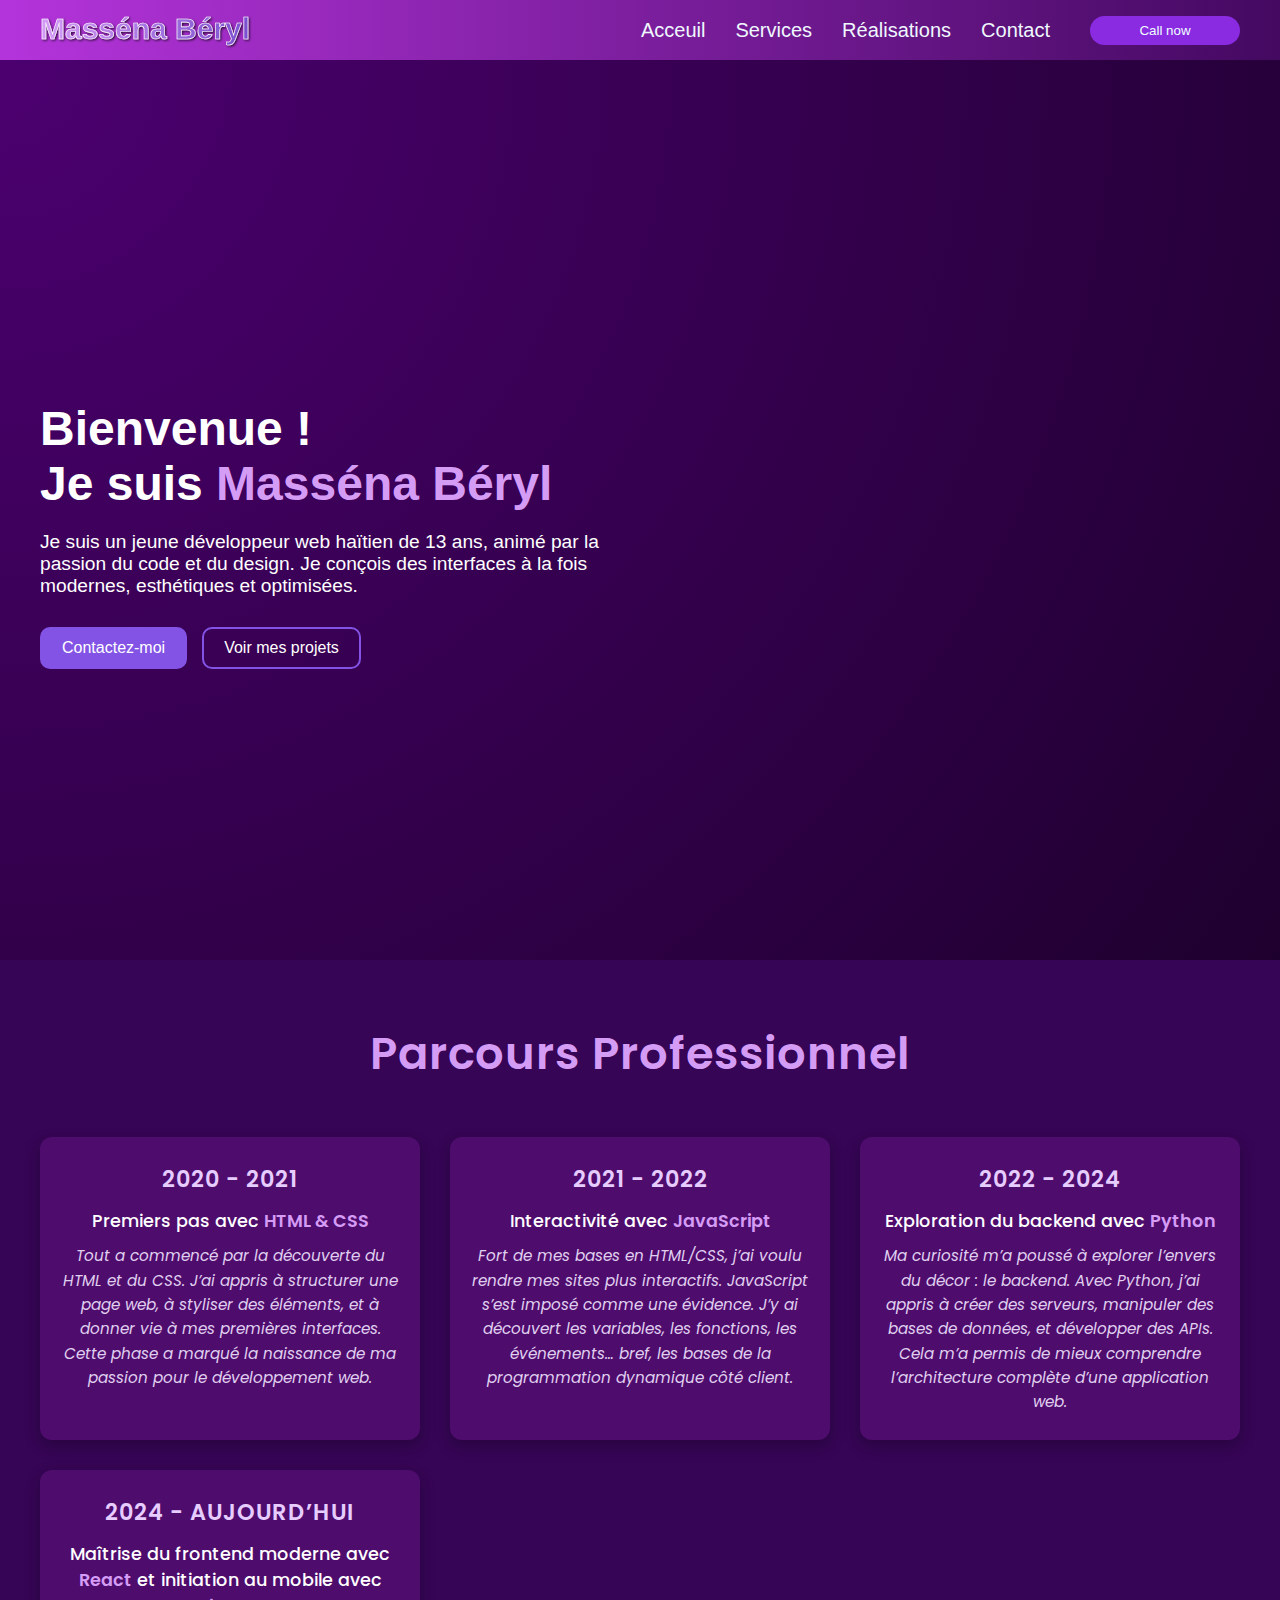
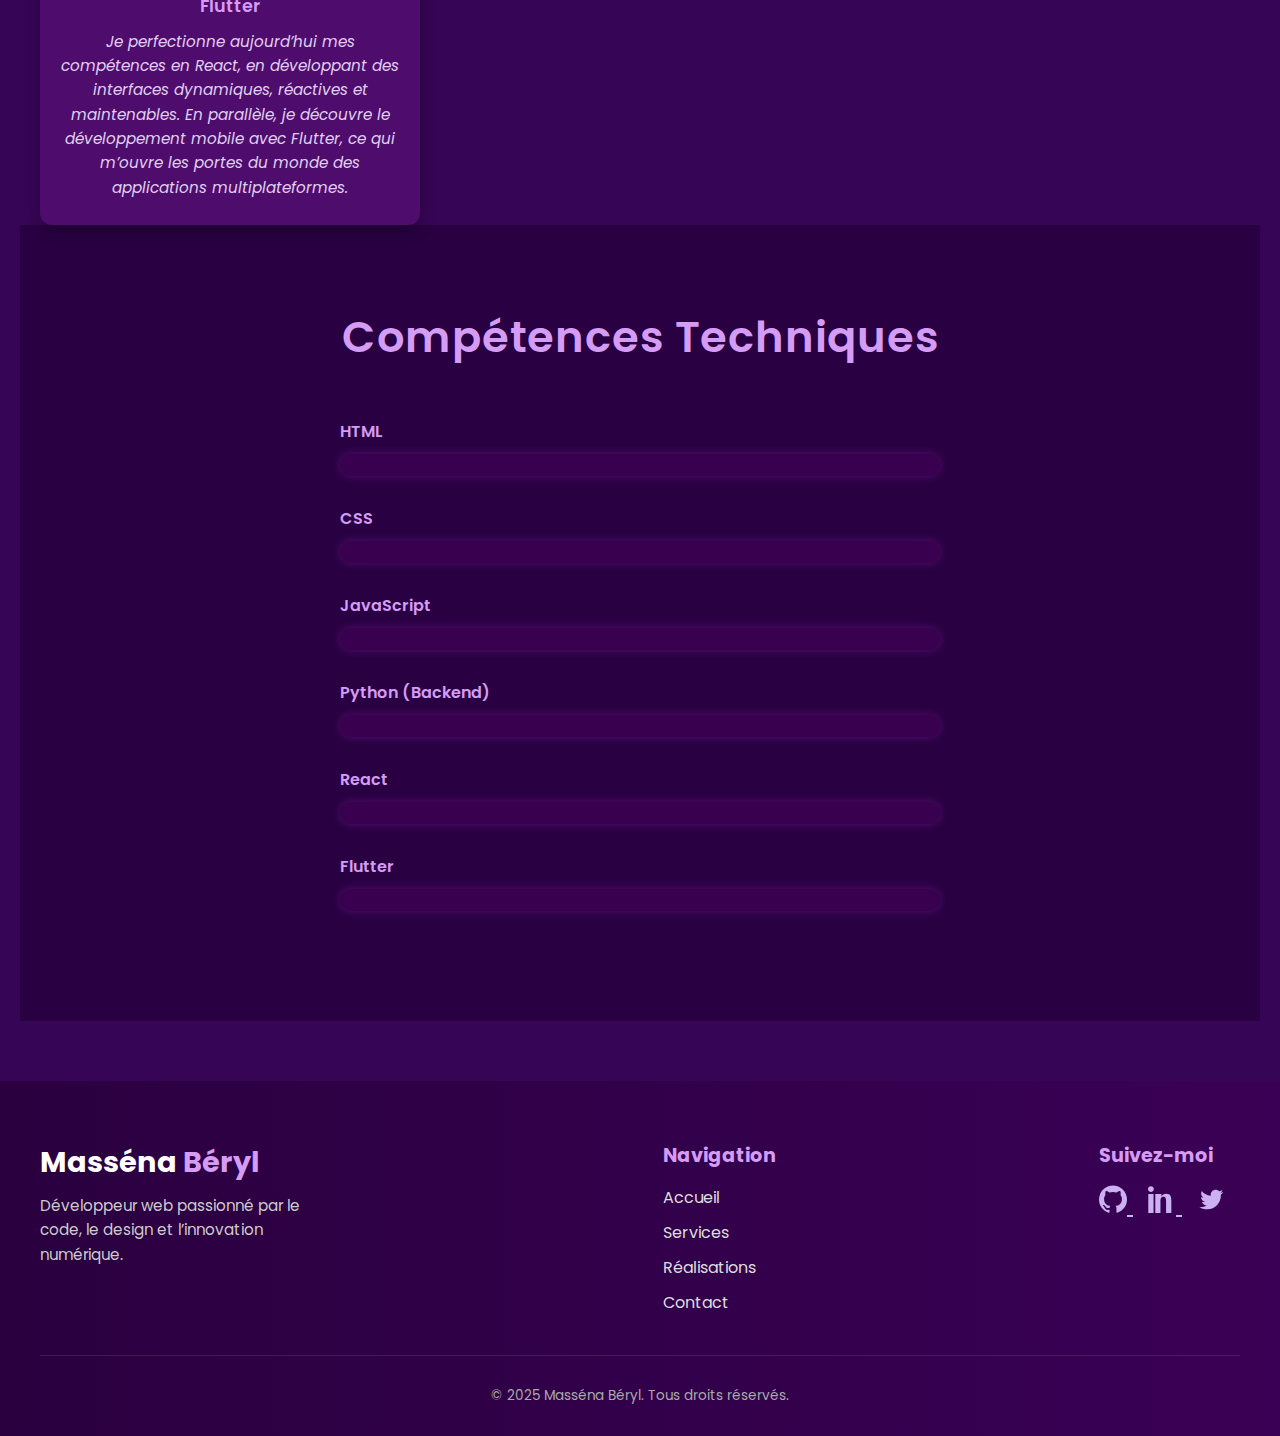
<file: index.html>
<!DOCTYPE html>
<html lang="fr">
<head>
  <meta charset="UTF-8" />
  <meta name="viewport" content="width=device-width, initial-scale=1.0" />
  <title>Masséna Béryl | Portfolio</title>
  <link rel="icon" type="image/png" href="/MB_logo.PNG" />
  <link href="https://fonts.googleapis.com/css2?family=Poppins:wght@400;500;600&display=swap" rel="stylesheet">
  <link rel="stylesheet" href="style-index.css" />
  <!-- Lien CDN Font Awesome -->
  <link rel="stylesheet" href="https://cdnjs.cloudflare.com/ajax/libs/font-awesome/6.5.0/css/all.min.css"> <!-- Google tag (gtag.js) -->
<script async src="https://www.googletagmanager.com/gtag/js?id=G-RKRN4EEM9M"></script>
<script>
  window.dataLayer = window.dataLayer || [];
  function gtag(){dataLayer.push(arguments);}
  gtag('js', new Date());

  gtag('config', 'G-RKRN4EEM9M');
</script>
    <!-- Open Graph tags -->
  <meta property="og:title" content="Beryl's Portfolio" />
  <meta property="og:description" content="Découvrez mes projets de développement web et design." />
  <meta property="og:image" content="https://berylcrafts.vercel.app/hero-img.jpg" />
  <meta property="og:url" content="https://berylcrafts.vercel.app/" />
  <meta property="og:type" content="website" />
  <link rel="icon" href="favicon.ico" type="image/x-icon" />
</head>
<body>

 <header id="header">
    <svg class="logo-svg" viewBox="0 0 400 60" preserveAspectRatio="xMinYMid meet" xmlns="http://www.w3.org/2000/svg">
      <defs>
        <linearGradient id="violetGradient" x1="0%" y1="0%" x2="100%" y2="0%">
          <stop offset="0%" stop-color="#d59cf6"/>
          <stop offset="100%" stop-color="#7a4fcf"/>
        </linearGradient>
        <filter id="shadow" x="-20%" y="-20%" width="140%" height="140%">
          <feDropShadow dx="2" dy="2" stdDeviation="2" flood-color="black" flood-opacity="0.7"/>
        </filter>
      </defs>
      <text x="0" y="45"
            font-family="Arial, sans-serif"
            font-size="48"
            font-weight="bold"
            fill="url(#violetGradient)"
            stroke="white"
            stroke-width="1"
            filter="url(#shadow)">
        Masséna Béryl
      </text>
    </svg>
    <img src="hamburger.png"
    alt="hamburger menu"
    id="hamburger"
    class="hamburger"
    onclick="handleNavbarHamburger()">
    <img src="cross-img.png"
   alt="hamburger menu"
   id="cross-img"
   class="cross-img"
   onclick="handleNavbarCrossImg()">


    <nav class="navbar" id="navbar">
      <ul>
        <li><a onclick="selectActive()" href="index.html">Acceuil</a></li>
        <li><a href="services.html">Services</a></li>
        <li><a href="realisations.html">Réalisations</a></li>
        <li><a href="contact.html">Contact</a></li>
      </ul>
      <div class="buttons">
      <button onclick="handleContact()">Call now</button>
      </div>
    </nav>
  </header>

  <main>
   <section class="hero">

  <div class="hero-container">
    <div class="hero-text">
      <h1>Bienvenue !<br>Je suis <span>Masséna Béryl</span></h1>
     <p> Je suis un jeune développeur web haïtien de 13 ans, animé par la passion du code et du design. Je conçois des interfaces à la fois modernes, esthétiques et optimisées.</p>
      <div class="hero-buttons">
        <button onclick="handleContact()">Contactez-moi</button>
        <a href="realisations.html" class="hero-btn">Voir mes projets</a>
      </div>
    </div>
    <div class="hero-image">
      <img src="hero-img.jpg" alt="Massena Beryl" />
    </div>
  </div>
</section>
  <section class="pro-road">
  <h2>Parcours Professionnel</h2>
  <div class="roads">

    <div class="road">
      <h3>2020 - 2021</h3>
      <div class="road-container">
        <h4>Premiers pas avec <span>HTML & CSS</span></h4>
        <p>Tout a commencé par la découverte du HTML et du CSS. J’ai appris à structurer une page web, à styliser des éléments, et à donner vie à mes premières interfaces. Cette phase a marqué la naissance de ma passion pour le développement web.</p>
      </div>
    </div>

    <div class="road">
      <h3>2021 - 2022</h3>
      <div class="road-container">
        <h4>Interactivité avec <span>JavaScript</span></h4>
        <p>Fort de mes bases en HTML/CSS, j’ai voulu rendre mes sites plus interactifs. JavaScript s’est imposé comme une évidence. J’y ai découvert les variables, les fonctions, les événements… bref, les bases de la programmation dynamique côté client.</p>
      </div>
    </div>

    <div class="road">
      <h3>2022 - 2024</h3>
      <div class="road-container">
        <h4>Exploration du backend avec <span>Python</span></h4>
        <p>Ma curiosité m’a poussé à explorer l’envers du décor : le backend. Avec Python, j’ai appris à créer des serveurs, manipuler des bases de données, et développer des APIs. Cela m’a permis de mieux comprendre l’architecture complète d’une application web.</p>
      </div>
    </div>

    <div class="road">
      <h3>2024 - Aujourd’hui</h3>
      <div class="road-container">
        <h4>Maîtrise du frontend moderne avec <span>React</span> et initiation au mobile avec <span>Flutter</span></h4>
        <p>Je perfectionne aujourd’hui mes compétences en React, en développant des interfaces dynamiques, réactives et maintenables. En parallèle, je découvre le développement mobile avec Flutter, ce qui m’ouvre les portes du monde des applications multiplateformes.</p>
      </div>
    </div>

  </div>
    <div class="skills">
  <h2>Compétences Techniques</h2>

  <div class="skill">
    <label>HTML</label>
    <div class="progress-bar">
      <div class="progress"  data-percent="95%"></div>
    </div>
  </div>

  <div class="skill">
    <label>CSS</label>
    <div class="progress-bar">
      <div class="progress" data-percent="90%"></div>
    </div>
  </div>

  <div class="skill">
    <label>JavaScript</label>
    <div class="progress-bar">
      <div class="progress"  data-percent="65%"></div>
    </div>
  </div>

  <div class="skill">
    <label>Python (Backend)</label>
    <div class="progress-bar">
      <div class="progress"  data-percent="50%"></div>
    </div>

  <div class="skill">
    <label>React</label>
    <div class="progress-bar">
      <div class="progress"  data-percent="65%"></div>
    </div>
  </div>

   <div class="skill">
    <label>Flutter</label>
    <div class="progress-bar">
      <div class="progress"  data-percent="15%"></div>
    </div>
  </div>

  </div>
</div>
</section>

<footer class="site-footer">
  <div class="footer-container">
    <div class="footer-logo">
      <h3>Masséna <span>Béryl</span></h3>
      <p>Développeur web passionné par le code, le design et l’innovation numérique.</p>
    </div>

    <div class="footer-links">
      <h4>Navigation</h4>
      <ul>
        <li><a href="index.html">Accueil</a></li>
        <li><a href="services.html">Services</a></li>
        <li><a href="realisations.html">Réalisations</a></li>
        <li><a href="contact.html">Contact</a></li>
      </ul>
    </div>

   <div class="footer-social">
  <h4>Suivez-moi</h4>
  <div class="social-icons">
    <a href="https://github.com/Beryl-oss" target="_blank" aria-label="GitHub">
      <svg viewBox="0 0 24 24" fill="currentColor" width="28" height="28" xmlns="http://www.w3.org/2000/svg">
        <path d="M12 0.5C5.375 0.5 0 5.875 0 12.5C0 17.812 3.438 22.25 8.207 23.792C8.805 23.902 9.02 23.547 9.02 23.234C9.02 22.953 9.008 22.183 9.004 21.207C5.672 21.891 4.968 19.672 4.968 19.672C4.43 18.297 3.672 17.945 3.672 17.945C2.602 17.227 3.754 17.242 3.754 17.242C4.938 17.332 5.57 18.469 5.57 18.469C6.633 20.281 8.414 19.766 9.094 19.453C9.207 18.707 9.5 18.195 9.828 17.891C7.164 17.586 4.359 16.508 4.359 11.781C4.359 10.453 4.828 9.383 5.617 8.555C5.492 8.25 5.078 6.984 5.727 5.27C5.727 5.27 6.742 4.93 8.984 6.383C9.945 6.102 10.977 5.961 12.004 5.953C13.031 5.961 14.062 6.102 15.023 6.383C17.262 4.93 18.273 5.27 18.273 5.27C18.922 6.984 18.508 8.25 18.383 8.555C19.172 9.383 19.641 10.453 19.641 11.781C19.641 16.523 16.828 17.578 14.156 17.875C14.578 18.266 14.961 19.016 14.961 20.18C14.961 21.836 14.945 22.922 14.945 23.234C14.945 23.547 15.156 23.906 15.77 23.785C20.543 22.242 24 17.805 24 12.5C24 5.875 18.625 0.5 12 0.5Z"/>
      </svg>
    </a>

    <a href="https://linkedin.com/in/tonprofil" target="_blank" aria-label="LinkedIn">
      <svg viewBox="0 0 24 24" fill="currentColor" width="28" height="28" xmlns="http://www.w3.org/2000/svg">
        <path d="M4.98 3.5C4.98 4.88071 3.88071 6 2.5 6C1.11929 6 0 4.88071 0 3.5C0 2.11929 1.11929 1 2.5 1C3.88071 1 4.98 2.11929 4.98 3.5ZM0.25 24H4.75V7.75H0.25V24ZM7.25 7.75H11.5V9.75H11.56C12.11 8.64 13.43 7.5 15.44 7.5C19.5 7.5 20 10.13 20 13.47V24H15.5V14.25C15.5 12.33 15.46 9.97 13.25 9.97C11 9.97 10.68 11.9 10.68 14.12V24H6.25V7.75H7.25Z"/>
      </svg>
    </a>

    <a href="https://twitter.com/tonprofil" target="_blank" aria-label="Twitter">
      <svg viewBox="0 0 24 24" fill="currentColor" width="28" height="28" xmlns="http://www.w3.org/2000/svg">
        <path d="M22.46 6.01C21.69 6.36 20.86 6.6 20 6.71C20.88 6.16 21.54 5.29 21.86 4.26C21.03 4.76 20.11 5.12 19.14 5.33C18.36 4.48 17.23 4 16 4C13.66 4 11.76 5.9 11.76 8.24C11.76 8.58 11.79 8.91 11.86 9.22C8.727 9.047 5.973 7.489 4.1 5.118C3.75 5.746 3.54 6.472 3.54 7.24C3.54 8.71 4.3 9.99 5.42 10.76C4.71 10.74 4.05 10.54 3.48 10.2V10.25C3.48 12.3 4.98 14.04 6.93 14.43C6.42 14.57 5.88 14.62 5.33 14.62C4.91 14.62 4.5 14.58 4.1 14.5C4.93 16.21 6.58 17.39 8.5 17.42C6.99 18.51 5.1 19.12 3.07 19.12C2.72 19.12 2.37 19.1 2.02 19.06C3.97 20.21 6.25 20.88 8.7 20.88C16 20.88 20.5 14.78 20.5 8.76C20.5 8.58 20.5 8.4 20.49 8.23C21.32 7.63 22.04 6.86 22.46 6.01Z"/>
      </svg>
    </a>
  </div>
</div>

  </div>
  <div class="footer-bottom">
    <p>&copy; 2025 Masséna Béryl. Tous droits réservés.</p>
  </div>
</footer>

  </main>

  <script src="script-index.js"></script>

</body>
</html>
</file>
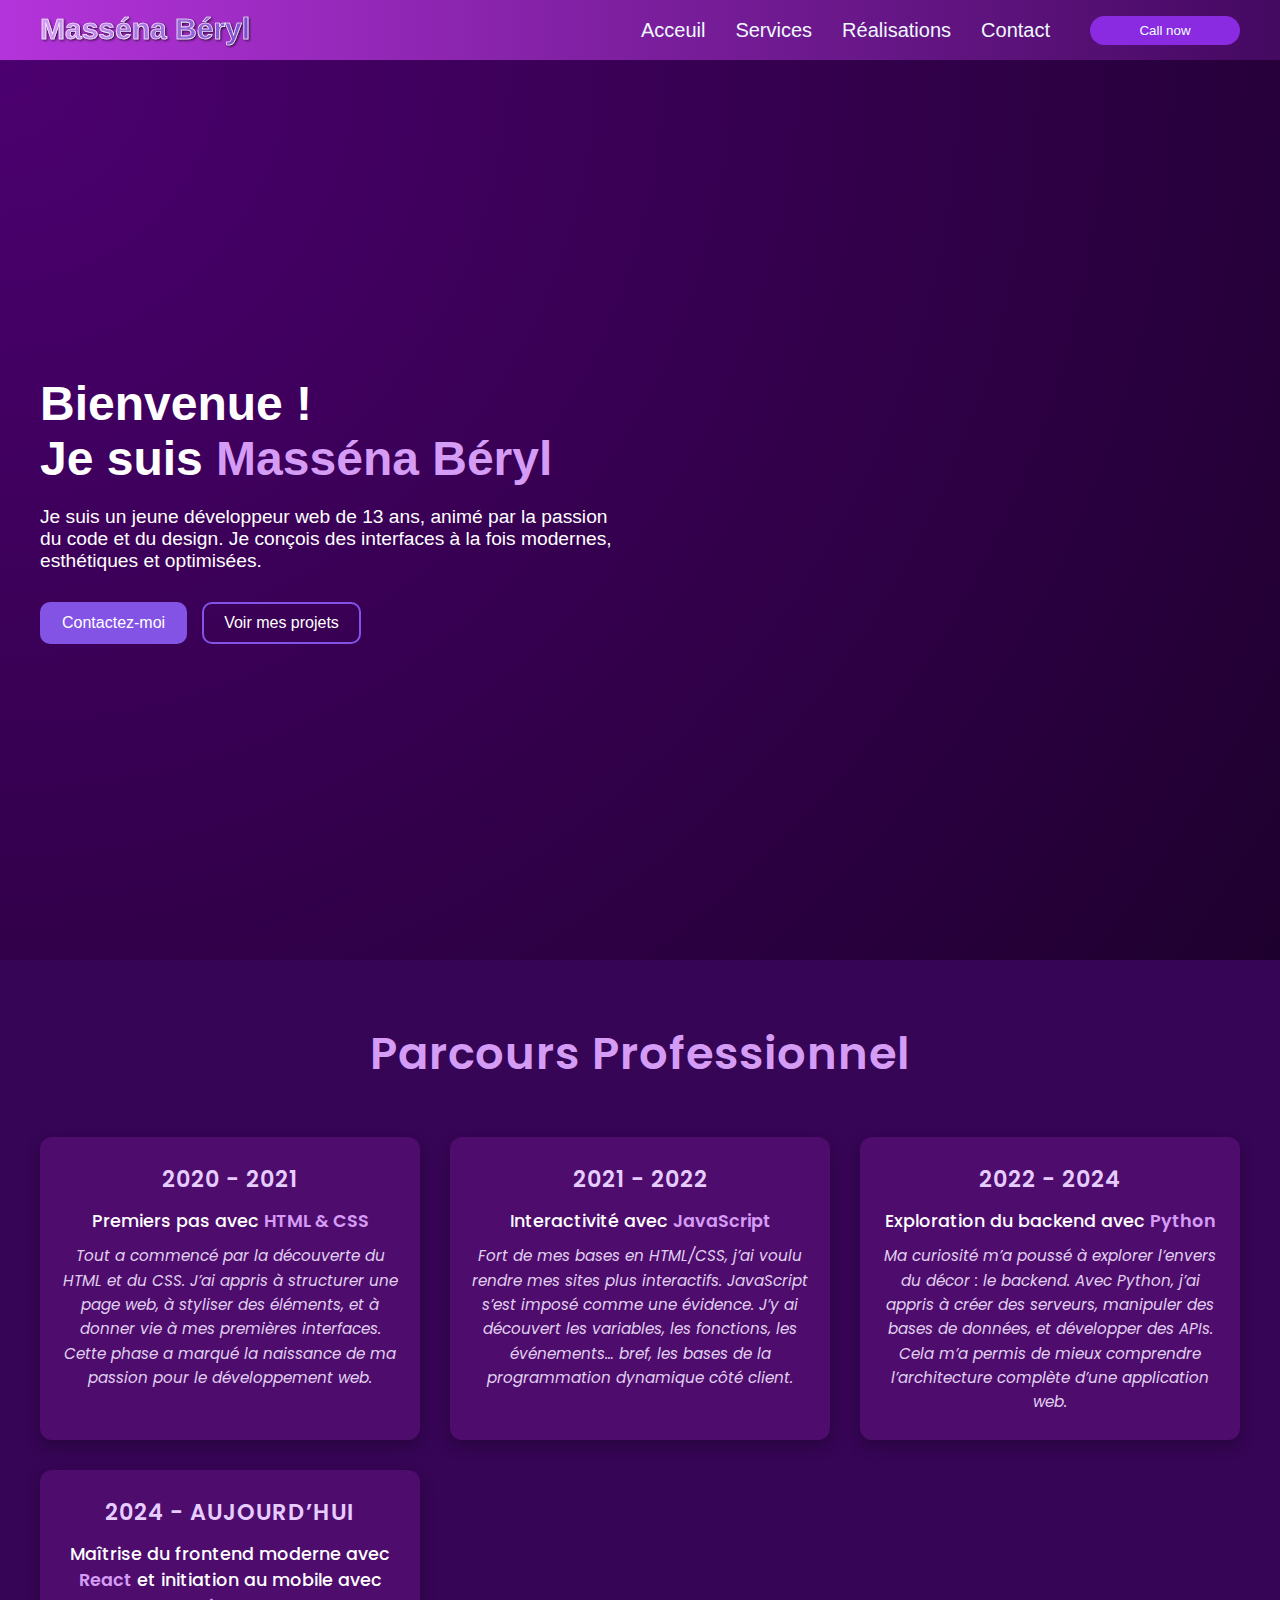
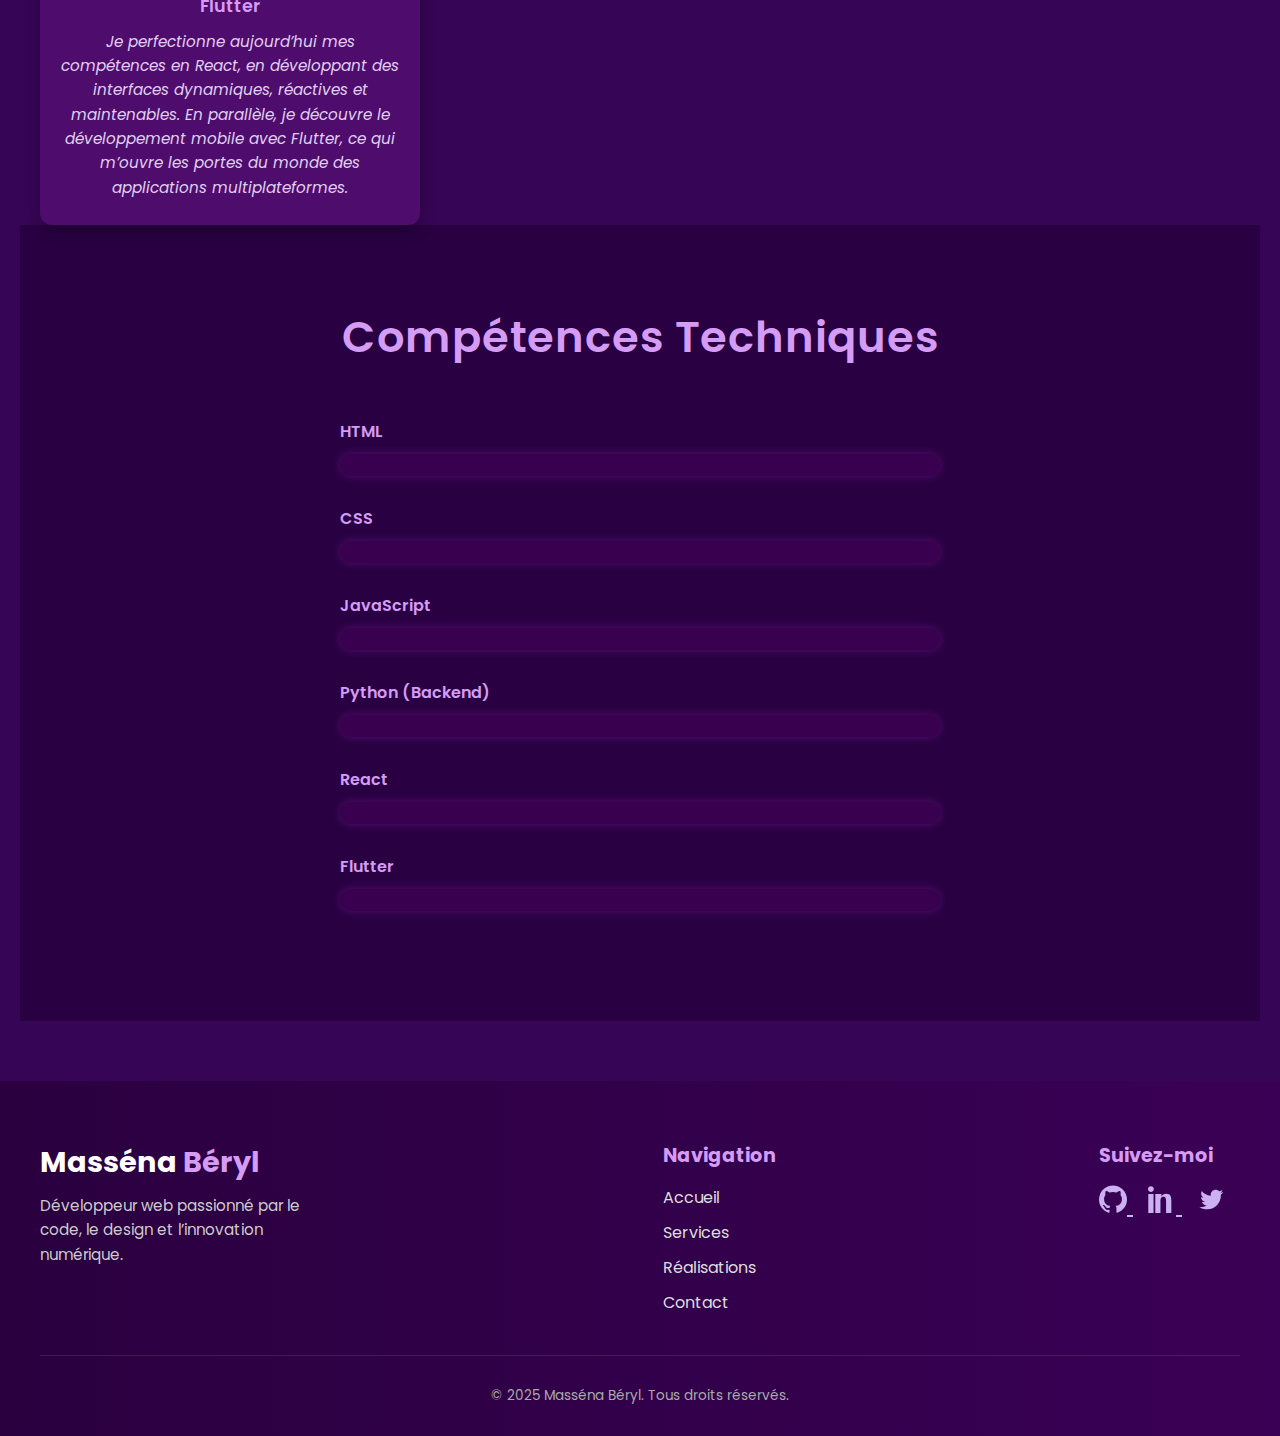
<file: Berylcrafts/index.html>
<!DOCTYPE html>
<html lang="fr">
<head>
  <meta charset="UTF-8" />
  <meta name="viewport" content="width=device-width, initial-scale=1.0" />
  <title>Masséna Béryl | Portfolio</title>
  <link href="https://fonts.googleapis.com/css2?family=Poppins:wght@400;500;600&display=swap" rel="stylesheet">
  <link rel="stylesheet" href="style-index.css" />
  <!-- Lien CDN Font Awesome -->
  <link rel="stylesheet" href="https://cdnjs.cloudflare.com/ajax/libs/font-awesome/6.5.0/css/all.min.css">
  <!--GOOGLE ANALYSTICS-->
  <script async src="https://www.googletagmanager.com/gtag/js?id=G-XXXXXXXXX"></script>
</head>
<body>

 <header id="header">
    <svg class="logo-svg" viewBox="0 0 400 60" preserveAspectRatio="xMinYMid meet" xmlns="http://www.w3.org/2000/svg">
      <defs>
        <linearGradient id="violetGradient" x1="0%" y1="0%" x2="100%" y2="0%">
          <stop offset="0%" stop-color="#d59cf6"/>
          <stop offset="100%" stop-color="#7a4fcf"/>
        </linearGradient>
        <filter id="shadow" x="-20%" y="-20%" width="140%" height="140%">
          <feDropShadow dx="2" dy="2" stdDeviation="2" flood-color="black" flood-opacity="0.7"/>
        </filter>
      </defs>
      <text x="0" y="45"
            font-family="Arial, sans-serif"
            font-size="48"
            font-weight="bold"
            fill="url(#violetGradient)"
            stroke="white"
            stroke-width="1"
            filter="url(#shadow)">
        Masséna Béryl
      </text>
    </svg>
    <img src="hamburger.png"
    alt="hamburger menu"
    id="hamburger"
    class="hamburger"
    onclick="handleNavbarHamburger()">
    <img src="cross-img.png"
   alt="hamburger menu"
   id="cross-img"
   class="cross-img"
   onclick="handleNavbarCrossImg()">


    <nav class="navbar" id="navbar">
      <ul>
        <li><a onclick="selectActive()" href="index.html">Acceuil</a></li>
        <li><a href="services.html">Services</a></li>
        <li><a href="realisations.html">Réalisations</a></li>
        <li><a href="contact.html">Contact</a></li>
      </ul>
      <div class="buttons">
      <button onclick="handleContact()">Call now</button>
      </div>
    </nav>
  </header>

  <main>
   <section class="hero">
  <div class="hero-container">
    <div class="hero-text">
      <h1>Bienvenue !<br>Je suis <span>Masséna Béryl</span></h1>
     <p> Je suis un jeune développeur web de 13 ans, animé par la passion du code et du design. Je conçois des interfaces à la fois modernes, esthétiques et optimisées.</p>
      <div class="hero-buttons">
        <button onclick="handleContact()">Contactez-moi</button>
        <a href="realisations.html" class="hero-btn">Voir mes projets</a>
      </div>
    </div>
    <div class="hero-image">
      <img src="hero-img.jpg" alt="Massena Beryl" />
    </div>
  </div>
</section>
  <section class="pro-road">
  <h2>Parcours Professionnel</h2>
  <div class="roads">

    <div class="road">
      <h3>2020 - 2021</h3>
      <div class="road-container">
        <h4>Premiers pas avec <span>HTML & CSS</span></h4>
        <p>Tout a commencé par la découverte du HTML et du CSS. J’ai appris à structurer une page web, à styliser des éléments, et à donner vie à mes premières interfaces. Cette phase a marqué la naissance de ma passion pour le développement web.</p>
      </div>
    </div>

    <div class="road">
      <h3>2021 - 2022</h3>
      <div class="road-container">
        <h4>Interactivité avec <span>JavaScript</span></h4>
        <p>Fort de mes bases en HTML/CSS, j’ai voulu rendre mes sites plus interactifs. JavaScript s’est imposé comme une évidence. J’y ai découvert les variables, les fonctions, les événements… bref, les bases de la programmation dynamique côté client.</p>
      </div>
    </div>

    <div class="road">
      <h3>2022 - 2024</h3>
      <div class="road-container">
        <h4>Exploration du backend avec <span>Python</span></h4>
        <p>Ma curiosité m’a poussé à explorer l’envers du décor : le backend. Avec Python, j’ai appris à créer des serveurs, manipuler des bases de données, et développer des APIs. Cela m’a permis de mieux comprendre l’architecture complète d’une application web.</p>
      </div>
    </div>

    <div class="road">
      <h3>2024 - Aujourd’hui</h3>
      <div class="road-container">
        <h4>Maîtrise du frontend moderne avec <span>React</span> et initiation au mobile avec <span>Flutter</span></h4>
        <p>Je perfectionne aujourd’hui mes compétences en React, en développant des interfaces dynamiques, réactives et maintenables. En parallèle, je découvre le développement mobile avec Flutter, ce qui m’ouvre les portes du monde des applications multiplateformes.</p>
      </div>
    </div>

  </div>
    <div class="skills">
  <h2>Compétences Techniques</h2>

  <div class="skill">
    <label>HTML</label>
    <div class="progress-bar">
      <div class="progress"  data-percent="95%"></div>
    </div>
  </div>

  <div class="skill">
    <label>CSS</label>
    <div class="progress-bar">
      <div class="progress" data-percent="90%"></div>
    </div>
  </div>

  <div class="skill">
    <label>JavaScript</label>
    <div class="progress-bar">
      <div class="progress"  data-percent="65%"></div>
    </div>
  </div>

  <div class="skill">
    <label>Python (Backend)</label>
    <div class="progress-bar">
      <div class="progress"  data-percent="50%"></div>
    </div>

  <div class="skill">
    <label>React</label>
    <div class="progress-bar">
      <div class="progress"  data-percent="25%"></div>
    </div>
  </div>

   <div class="skill">
    <label>Flutter</label>
    <div class="progress-bar">
      <div class="progress"  data-percent="15%"></div>
    </div>
  </div>

  </div>
</div>
</section>

<footer class="site-footer">
  <div class="footer-container">
    <div class="footer-logo">
      <h3>Masséna <span>Béryl</span></h3>
      <p>Développeur web passionné par le code, le design et l’innovation numérique.</p>
    </div>

    <div class="footer-links">
      <h4>Navigation</h4>
      <ul>
        <li><a href="index.html">Accueil</a></li>
        <li><a href="services.html">Services</a></li>
        <li><a href="realisations.html">Réalisations</a></li>
        <li><a href="contact.html">Contact</a></li>
      </ul>
    </div>

   <div class="footer-social">
  <h4>Suivez-moi</h4>
  <div class="social-icons">
    <a href="https://github.com/tonprofil" target="_blank" aria-label="GitHub">
      <svg viewBox="0 0 24 24" fill="currentColor" width="28" height="28" xmlns="http://www.w3.org/2000/svg">
        <path d="M12 0.5C5.375 0.5 0 5.875 0 12.5C0 17.812 3.438 22.25 8.207 23.792C8.805 23.902 9.02 23.547 9.02 23.234C9.02 22.953 9.008 22.183 9.004 21.207C5.672 21.891 4.968 19.672 4.968 19.672C4.43 18.297 3.672 17.945 3.672 17.945C2.602 17.227 3.754 17.242 3.754 17.242C4.938 17.332 5.57 18.469 5.57 18.469C6.633 20.281 8.414 19.766 9.094 19.453C9.207 18.707 9.5 18.195 9.828 17.891C7.164 17.586 4.359 16.508 4.359 11.781C4.359 10.453 4.828 9.383 5.617 8.555C5.492 8.25 5.078 6.984 5.727 5.27C5.727 5.27 6.742 4.93 8.984 6.383C9.945 6.102 10.977 5.961 12.004 5.953C13.031 5.961 14.062 6.102 15.023 6.383C17.262 4.93 18.273 5.27 18.273 5.27C18.922 6.984 18.508 8.25 18.383 8.555C19.172 9.383 19.641 10.453 19.641 11.781C19.641 16.523 16.828 17.578 14.156 17.875C14.578 18.266 14.961 19.016 14.961 20.18C14.961 21.836 14.945 22.922 14.945 23.234C14.945 23.547 15.156 23.906 15.77 23.785C20.543 22.242 24 17.805 24 12.5C24 5.875 18.625 0.5 12 0.5Z"/>
      </svg>
    </a>

    <a href="https://linkedin.com/in/tonprofil" target="_blank" aria-label="LinkedIn">
      <svg viewBox="0 0 24 24" fill="currentColor" width="28" height="28" xmlns="http://www.w3.org/2000/svg">
        <path d="M4.98 3.5C4.98 4.88071 3.88071 6 2.5 6C1.11929 6 0 4.88071 0 3.5C0 2.11929 1.11929 1 2.5 1C3.88071 1 4.98 2.11929 4.98 3.5ZM0.25 24H4.75V7.75H0.25V24ZM7.25 7.75H11.5V9.75H11.56C12.11 8.64 13.43 7.5 15.44 7.5C19.5 7.5 20 10.13 20 13.47V24H15.5V14.25C15.5 12.33 15.46 9.97 13.25 9.97C11 9.97 10.68 11.9 10.68 14.12V24H6.25V7.75H7.25Z"/>
      </svg>
    </a>

    <a href="https://twitter.com/tonprofil" target="_blank" aria-label="Twitter">
      <svg viewBox="0 0 24 24" fill="currentColor" width="28" height="28" xmlns="http://www.w3.org/2000/svg">
        <path d="M22.46 6.01C21.69 6.36 20.86 6.6 20 6.71C20.88 6.16 21.54 5.29 21.86 4.26C21.03 4.76 20.11 5.12 19.14 5.33C18.36 4.48 17.23 4 16 4C13.66 4 11.76 5.9 11.76 8.24C11.76 8.58 11.79 8.91 11.86 9.22C8.727 9.047 5.973 7.489 4.1 5.118C3.75 5.746 3.54 6.472 3.54 7.24C3.54 8.71 4.3 9.99 5.42 10.76C4.71 10.74 4.05 10.54 3.48 10.2V10.25C3.48 12.3 4.98 14.04 6.93 14.43C6.42 14.57 5.88 14.62 5.33 14.62C4.91 14.62 4.5 14.58 4.1 14.5C4.93 16.21 6.58 17.39 8.5 17.42C6.99 18.51 5.1 19.12 3.07 19.12C2.72 19.12 2.37 19.1 2.02 19.06C3.97 20.21 6.25 20.88 8.7 20.88C16 20.88 20.5 14.78 20.5 8.76C20.5 8.58 20.5 8.4 20.49 8.23C21.32 7.63 22.04 6.86 22.46 6.01Z"/>
      </svg>
    </a>
  </div>
</div>

  </div>
  <div class="footer-bottom">
    <p>&copy; 2025 Masséna Béryl. Tous droits réservés.</p>
  </div>
</footer>

  </main>

  <script src="script-index.js"></script>

</body>
</html>
</file>
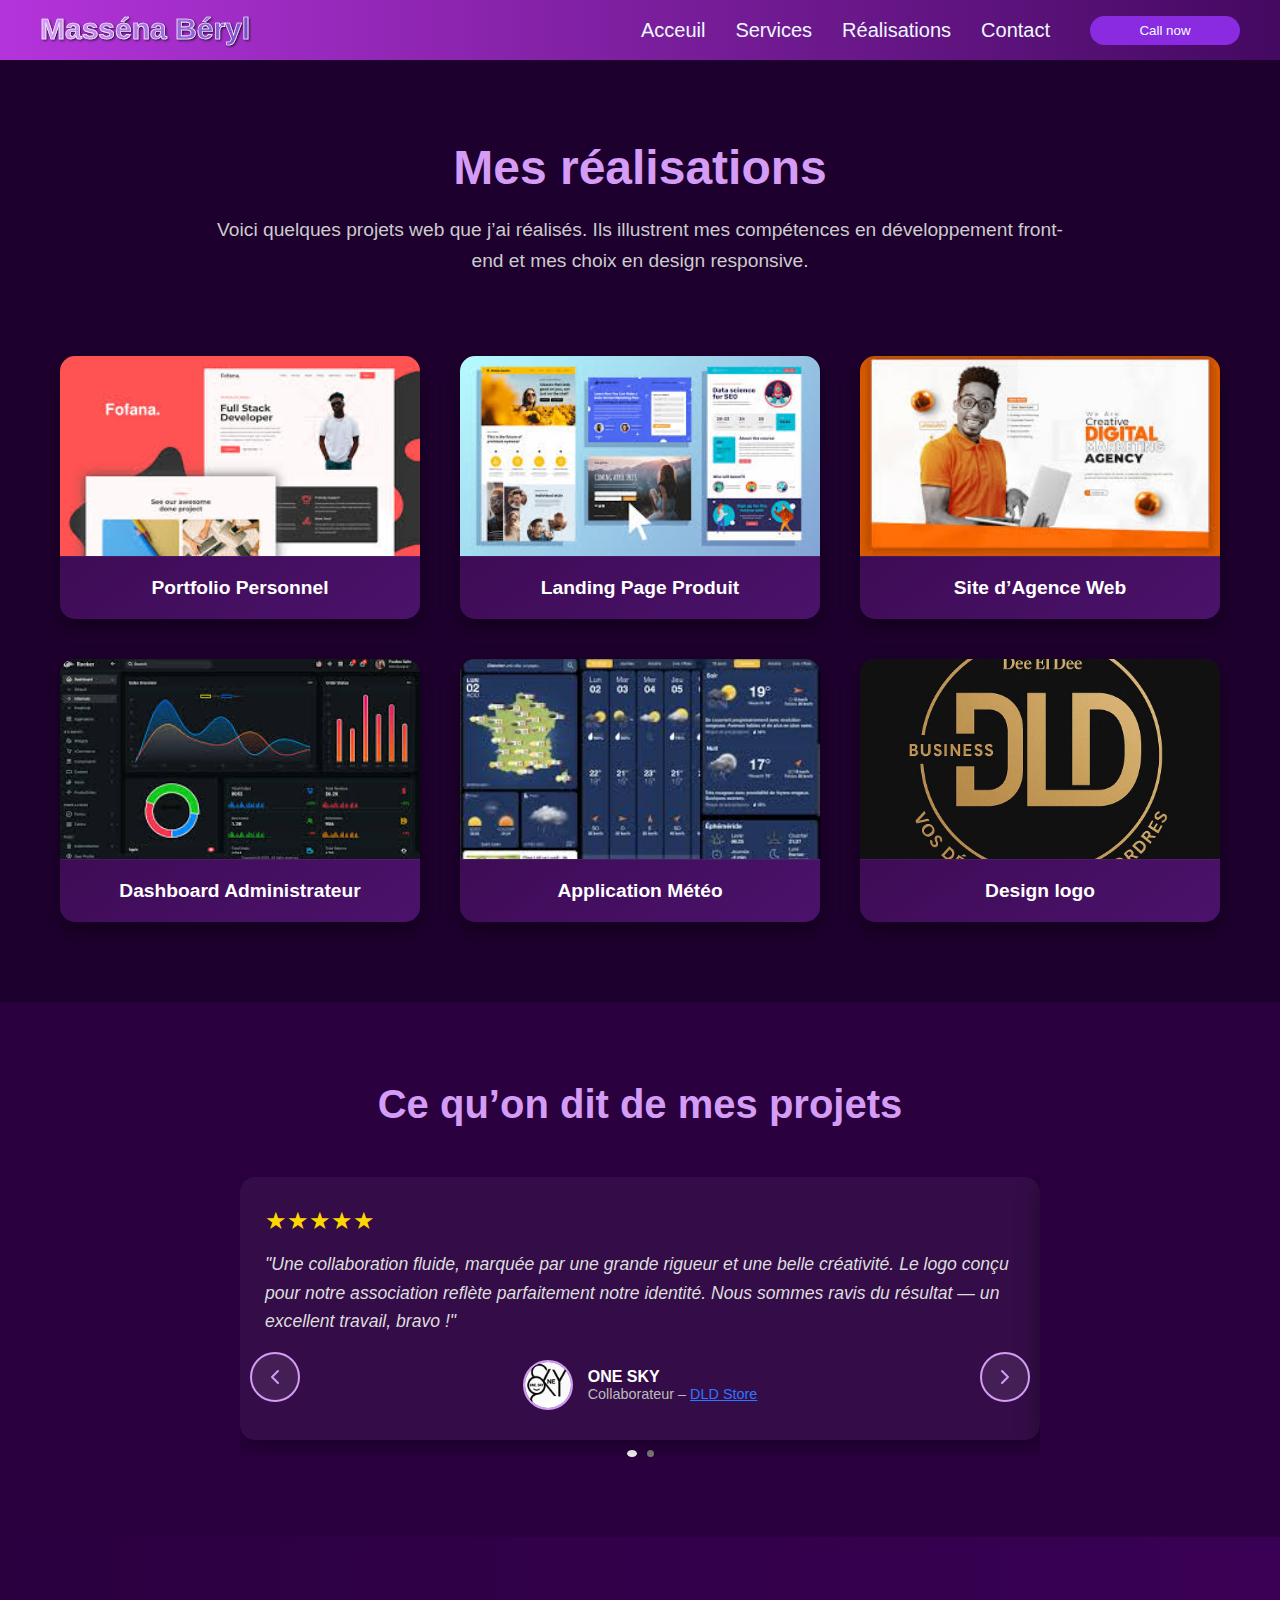
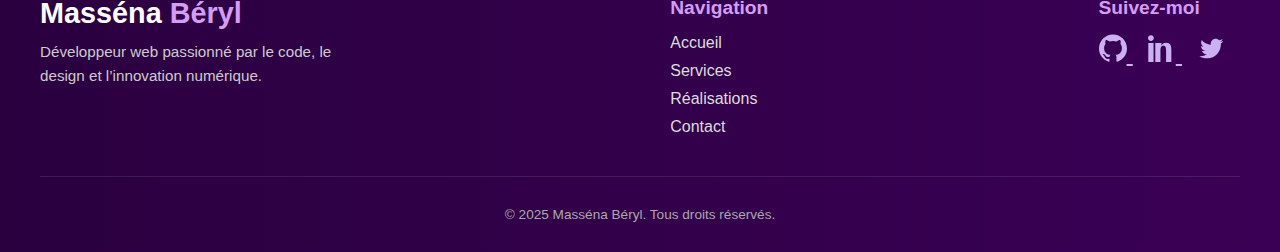
<file: realisations.html>
<!DOCTYPE html>
<html lang="fr">
<head>
  <meta charset="UTF-8" />
  <meta name="viewport" content="width=device-width, initial-scale=1.0" />
  <title>Réalisations – Masséna Béryl</title>
   <!-- Google tag (gtag.js) -->
<script async src="https://www.googletagmanager.com/gtag/js?id=G-RKRN4EEM9M"></script>
<script>
  window.dataLayer = window.dataLayer || [];
  function gtag(){dataLayer.push(arguments);}
  gtag('js', new Date());

  gtag('config', 'G-RKRN4EEM9M');
</script>
  <link rel="stylesheet" href="style-realisations.css" />
</head>
<body>

  <header>
    <svg class="logo-svg" viewBox="0 0 400 60" preserveAspectRatio="xMinYMid meet" xmlns="http://www.w3.org/2000/svg">
      <defs>
        <linearGradient id="violetGradient" x1="0%" y1="0%" x2="100%" y2="0%">
          <stop offset="0%" stop-color="#d59cf6"/>
          <stop offset="100%" stop-color="#7a4fcf"/>
        </linearGradient>
        <filter id="shadow" x="-20%" y="-20%" width="140%" height="140%">
          <feDropShadow dx="2" dy="2" stdDeviation="2" flood-color="black" flood-opacity="0.7"/>
        </filter>
      </defs>
      <text x="0" y="45"
            font-family="Arial, sans-serif"
            font-size="48"
            font-weight="bold"
            fill="url(#violetGradient)"
            stroke="white"
            stroke-width="1"
            filter="url(#shadow)">
        Masséna Béryl
      </text>
    </svg>
    <img src="hamburger.png"
    alt="hamburger menu"
    id="hamburger"
    class="hamburger"
    onclick="handleNavbarHamburger()">
    <img src="cross-img.png"
   alt="hamburger menu"
   id="cross-img"
   class="cross-img"
   onclick="handleNavbarCrossImg()">


    <nav class="navbar" id="navbar">
      <ul>
        <li><a onclick="selectActive()" href="index.html">Acceuil</a></li>
        <li><a href="services.html">Services</a></li>
        <li><a href="realisations.html">Réalisations</a></li>
        <li><a href="contact.html">Contact</a></li>
      </ul>
      <div class="buttons">
      <button onclick="handleContact()">Call now</button>
      </div>
    </nav>
  </header>
  <main>
    <section class="projects-intro">
      <h1>Mes réalisations</h1>
      <p>Voici quelques projets web que j’ai réalisés. Ils illustrent mes compétences en développement front-end et mes choix en design responsive.</p>
    </section>

    <section class="projects-grid">
    <div class="project-card">
      <img src="[data-uri]" alt="Projet Portfolio">
      <h3>Portfolio Personnel</h3>
    </div>
    <div class="project-card">
      <img src="[data-uri]" alt="Projet Landing Page">
      <h3>Landing Page Produit</h3>
    </div>
    <div class="project-card">
      <img src="[data-uri]" alt="Site d'agence">
      <h3>Site d’Agence Web</h3>
    </div>
    <div class="project-card">
      <img src="[data-uri]" alt="Dashboard Admin">
      <h3>Dashboard Administrateur</h3>
    </div>
    <div class="project-card">
      <img src="[data-uri]" alt="Application météo">
      <h3>Application Météo</h3>
    </div>
    <div class="project-card">
      <img src="dld-logo.JPG" alt="DLD logo">
      <h3>Design logo</h3>
    </div>
  </section>

   <section class="testimonials">
  <h2>Ce qu’on dit de mes projets</h2>

  <div class="slider-wrapper">
    
    <!-- Bouton précédent -->
    <button class="slider-button prev" aria-label="Témoignage précédent">
  <svg width="24" height="24" viewBox="0 0 24 24" fill="none">
    <path d="M15 18L9 12L15 6" stroke="currentColor" stroke-width="2" stroke-linecap="round" stroke-linejoin="round"/>
  </svg>
</button>

    <!-- Piste des témoignages -->
    <div class="slider-track">

      <div class="testimonial-card">
        <div class="testimonial-stars">★★★★★</div>
        <p>"Une collaboration fluide, marquée par une grande rigueur et une belle créativité. Le logo conçu pour notre association reflète parfaitement notre identité. Nous sommes ravis du résultat — un excellent travail, bravo !"</p>
        <div      class="testimonial-author">
          <img src="Onesky-logo.jpg" alt="Photo de Claire" />
          <div>
            <span>ONE SKY</span>
            <small>Collaborateur  – <a href="https://vepaar.store/dld-business-rljmw" style="color: #2e77ff;"> DLD Store</a></small>
          </div>
        </div>
      </div>

      <div class="testimonial-card">
        <div class="testimonial-stars">★★★★☆</div>
        <p>"Une collaboration fluide, avec beaucoup de rigueur et de créativité. Bravo pour le résultat final !"</p>
        <div class="testimonial-author">
          <img src="Julien photo.jpg" alt="Photo de Julien" />
          <div>
            <span>P. Julien</span>
            <small>Chef de projet – WebWorks</small>
          </div>
        </div>
      </div>

    </div>

    <!-- Bouton suivant -->

<button class="slider-button next" aria-label="Témoignage suivant">
  <svg width="24" height="24" viewBox="0 0 24 24" fill="none">
    <path d="M9 6L15 12L9 18" stroke="currentColor" stroke-width="2" stroke-linecap="round" stroke-linejoin="round"/>
  </svg>
</button>

    <div class="dots">
      <span class="dot active"></span>
      <span class="dot"></span>
    </div>

  </div>
</section>

  </main>

  <footer class="site-footer">
  <div class="footer-container">
    <div class="footer-logo">
      <h3>Masséna <span>Béryl</span></h3>
      <p>Développeur web passionné par le code, le design et l’innovation numérique.</p>
      <div class="buttons">
        <button onclick="handleCV()" style="display: none;">Télécharger mon CV</button>
      </div>
    </div>

    <div class="footer-links">
      <h4>Navigation</h4>
      <ul>
        <li><a href="index.html">Accueil</a></li>
        <li><a href="services.html">Services</a></li>
        <li><a href="realisations.html">Réalisations</a></li>
        <li><a href="contact.html">Contact</a></li>
      </ul>
    </div>

   <div class="footer-social">
  <h4>Suivez-moi</h4>
  <div class="social-icons">
    <a href="https://github.com/Beryl-oss" target="_blank" aria-label="GitHub">
      <svg viewBox="0 0 24 24" fill="currentColor" width="28" height="28" xmlns="http://www.w3.org/2000/svg">
        <path d="M12 0.5C5.375 0.5 0 5.875 0 12.5C0 17.812 3.438 22.25 8.207 23.792C8.805 23.902 9.02 23.547 9.02 23.234C9.02 22.953 9.008 22.183 9.004 21.207C5.672 21.891 4.968 19.672 4.968 19.672C4.43 18.297 3.672 17.945 3.672 17.945C2.602 17.227 3.754 17.242 3.754 17.242C4.938 17.332 5.57 18.469 5.57 18.469C6.633 20.281 8.414 19.766 9.094 19.453C9.207 18.707 9.5 18.195 9.828 17.891C7.164 17.586 4.359 16.508 4.359 11.781C4.359 10.453 4.828 9.383 5.617 8.555C5.492 8.25 5.078 6.984 5.727 5.27C5.727 5.27 6.742 4.93 8.984 6.383C9.945 6.102 10.977 5.961 12.004 5.953C13.031 5.961 14.062 6.102 15.023 6.383C17.262 4.93 18.273 5.27 18.273 5.27C18.922 6.984 18.508 8.25 18.383 8.555C19.172 9.383 19.641 10.453 19.641 11.781C19.641 16.523 16.828 17.578 14.156 17.875C14.578 18.266 14.961 19.016 14.961 20.18C14.961 21.836 14.945 22.922 14.945 23.234C14.945 23.547 15.156 23.906 15.77 23.785C20.543 22.242 24 17.805 24 12.5C24 5.875 18.625 0.5 12 0.5Z"/>
      </svg>
    </a>

    <a href="https://linkedin.com/in/tonprofil" target="_blank" aria-label="LinkedIn">
      <svg viewBox="0 0 24 24" fill="currentColor" width="28" height="28" xmlns="http://www.w3.org/2000/svg">
        <path d="M4.98 3.5C4.98 4.88071 3.88071 6 2.5 6C1.11929 6 0 4.88071 0 3.5C0 2.11929 1.11929 1 2.5 1C3.88071 1 4.98 2.11929 4.98 3.5ZM0.25 24H4.75V7.75H0.25V24ZM7.25 7.75H11.5V9.75H11.56C12.11 8.64 13.43 7.5 15.44 7.5C19.5 7.5 20 10.13 20 13.47V24H15.5V14.25C15.5 12.33 15.46 9.97 13.25 9.97C11 9.97 10.68 11.9 10.68 14.12V24H6.25V7.75H7.25Z"/>
      </svg>
    </a>

    <a href="https://twitter.com/tonprofil" target="_blank" aria-label="Twitter">
      <svg viewBox="0 0 24 24" fill="currentColor" width="28" height="28" xmlns="http://www.w3.org/2000/svg">
        <path d="M22.46 6.01C21.69 6.36 20.86 6.6 20 6.71C20.88 6.16 21.54 5.29 21.86 4.26C21.03 4.76 20.11 5.12 19.14 5.33C18.36 4.48 17.23 4 16 4C13.66 4 11.76 5.9 11.76 8.24C11.76 8.58 11.79 8.91 11.86 9.22C8.727 9.047 5.973 7.489 4.1 5.118C3.75 5.746 3.54 6.472 3.54 7.24C3.54 8.71 4.3 9.99 5.42 10.76C4.71 10.74 4.05 10.54 3.48 10.2V10.25C3.48 12.3 4.98 14.04 6.93 14.43C6.42 14.57 5.88 14.62 5.33 14.62C4.91 14.62 4.5 14.58 4.1 14.5C4.93 16.21 6.58 17.39 8.5 17.42C6.99 18.51 5.1 19.12 3.07 19.12C2.72 19.12 2.37 19.1 2.02 19.06C3.97 20.21 6.25 20.88 8.7 20.88C16 20.88 20.5 14.78 20.5 8.76C20.5 8.58 20.5 8.4 20.49 8.23C21.32 7.63 22.04 6.86 22.46 6.01Z"/>
      </svg>
    </a>
  </div>
</div>

  </div>
  <div class="footer-bottom">
    <p>&copy; 2025 Masséna Béryl. Tous droits réservés.</p>
  </div>
</footer>


  <script src="script-realisations.js"></script>
</body>
</html>
</file>
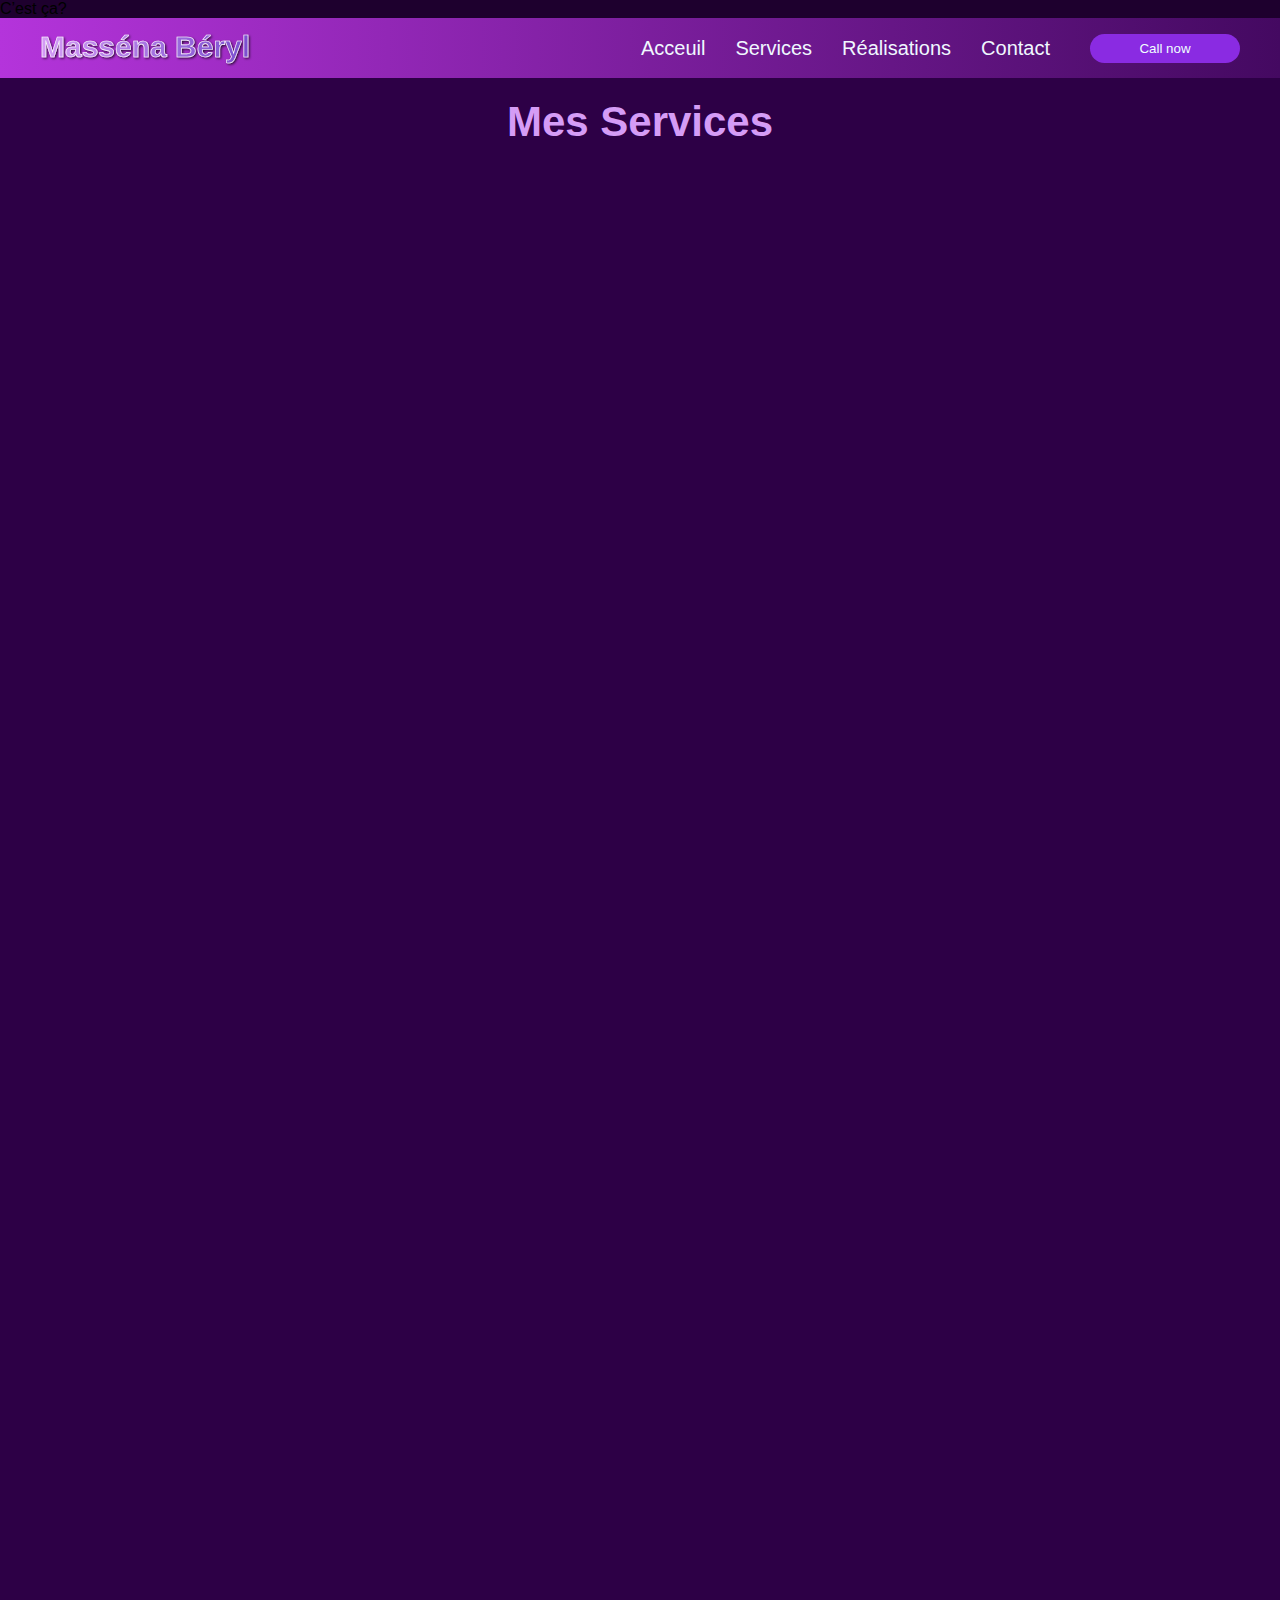
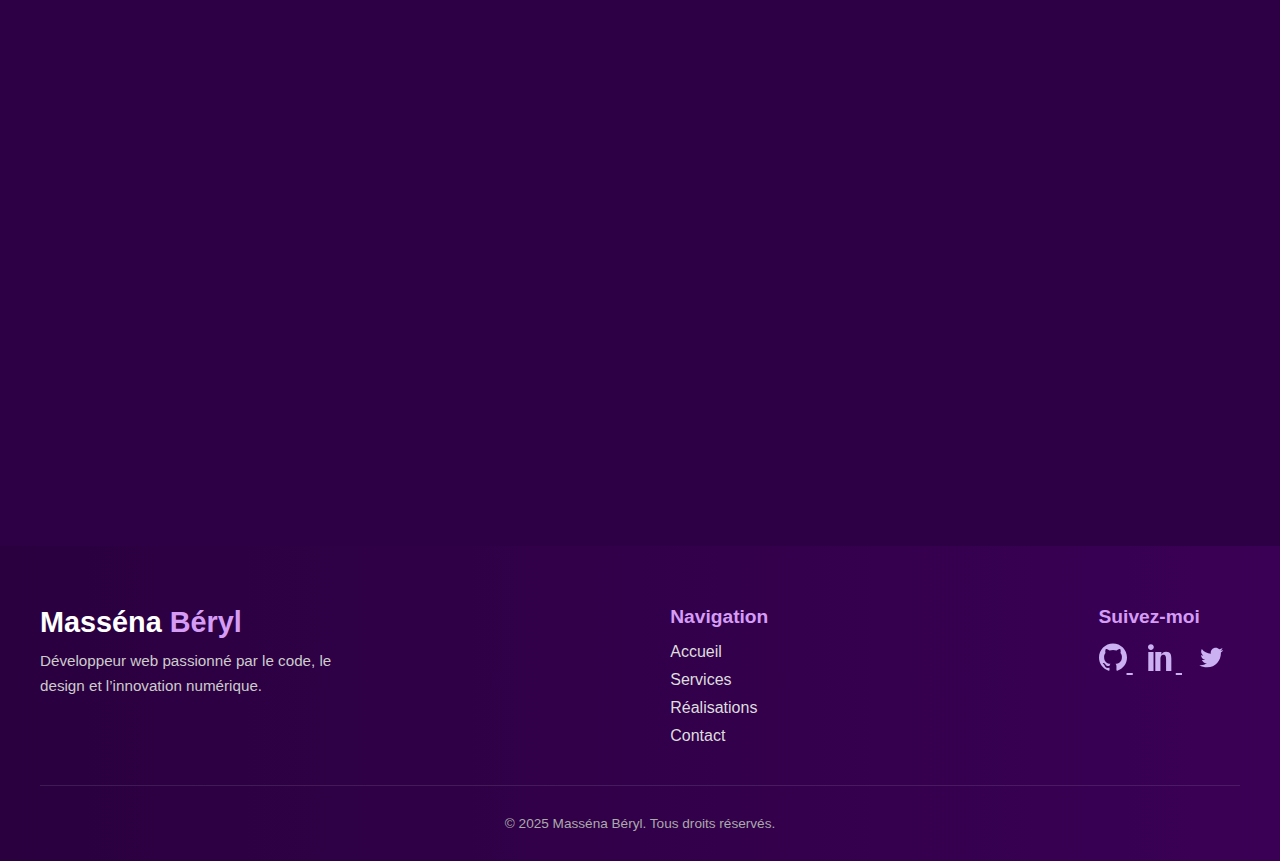
<file: services.html>
<!DOCTYPE html>
<html lang="en">
<head>
    <meta charset="UTF-8">
    <meta name="viewport" content="width=device-width, initial-scale=1.0">
    <title>Beryl Portfolio | Service</title>
    <link rel="stylesheet" href="style-services.css">
     <!-- Google tag (gtag.js) -->
<script async src="https://www.googletagmanager.com/gtag/js?id=G-RKRN4EEM9M"></script>
<script>
  window.dataLayer = window.dataLayer || [];
  function gtag(){dataLayer.push(arguments);}
  gtag('js', new Date());

  gtag('config', 'G-RKRN4EEM9M');
</script>


C’est ça?
</head>
<body>
   <header>
    <svg class="logo-svg" viewBox="0 0 400 60" preserveAspectRatio="xMinYMid meet" xmlns="http://www.w3.org/2000/svg">
      <defs>
        <linearGradient id="violetGradient" x1="0%" y1="0%" x2="100%" y2="0%">
          <stop offset="0%" stop-color="#d59cf6"/>
          <stop offset="100%" stop-color="#7a4fcf"/>
        </linearGradient>
        <filter id="shadow" x="-20%" y="-20%" width="140%" height="140%">
          <feDropShadow dx="2" dy="2" stdDeviation="2" flood-color="black" flood-opacity="0.7"/>
        </filter>
      </defs>
      <text x="0" y="45"
            font-family="Arial, sans-serif"
            font-size="48"
            font-weight="bold"
            fill="url(#violetGradient)"
            stroke="white"
            stroke-width="1"
            filter="url(#shadow)">
        Masséna Béryl
      </text>
    </svg>
    <img src="hamburger.png"
    alt="hamburger menu"
    id="hamburger"
    class="hamburger"
    onclick="handleNavbarHamburger()">
    <img src="cross-img.png"
   alt="hamburger menu"
   id="cross-img"
   class="cross-img"
   onclick="handleNavbarCrossImg()">


    <nav class="navbar" id="navbar">
      <ul>
        <li><a onclick="selectActive()" href="index.html">Acceuil</a></li>
        <li><a href="services.html">Services</a></li>
        <li><a href="realisations.html">Réalisations</a></li>
        <li><a href="contact.html">Contact</a></li>
      </ul>
      <div class="buttons">
      <button onclick="handleContact()">Call now</button>
      </div>
    </nav>
  </header>

  <main class="services-section">
  <h1 class="section-title">Mes Services</h1>

  <div class="services-container">
    <article class="service-card">
      <img src="service1.jpg" alt="Service 1">
      <h2>Développement Web</h2>
      <p>Création de sites web modernes, responsives et optimisés pour le référencement naturel.</p>
      <a href="#" class="btn-service">En savoir plus</a>
    </article>

    <article class="service-card">
      <img src="service2.jpg" alt="Service 2">
      <h2>UI/UX Design</h2>
      <p>Designs élégants et ergonomiques pour offrir une expérience utilisateur mémorable.</p>
      <a href="#" class="btn-service">En savoir plus</a>
    </article>

    <article class="service-card">
      <img src="service3.jpg" alt="Service 3">
      <h2>Maintenance</h2>
      <p>Support technique et mises à jour régulières pour garantir la stabilité de vos plateformes.</p>
      <a href="#" class="btn-service">En savoir plus</a>
    </article>

    <article class="service-card">
      <img src="service4.jpg" alt="Service 4">
      <h2>Stratégie Digitale</h2>
      <p>Accompagnement stratégique pour renforcer votre présence en ligne et votre visibilité.</p>
      <a href="#" class="btn-service">En savoir plus</a>
    </article>

    <article class="service-card">
      <img src="service5.jpg" alt="Service 5">
      <h2>Création de Contenu</h2>
      <p>Rédaction, visuels et vidéos : des contenus créatifs pour valoriser votre image de marque.</p>
      <a href="#" class="btn-service">En savoir plus</a>
    </article>
  </div>

 <section class="why-choose-me">
  <h2>Pourquoi me faire confiance ?</h2>
  <ul class="advantages-list">
    <li>
      <span>+4 ans d’expérience</span>
      <p>Je développe des sites et applications web depuis plus de 4 ans, en suivant les bonnes pratiques du secteur. Cette expérience me permet d'anticiper les besoins et d'apporter des solutions efficaces à chaque projet.</p>
    </li>
    <li>
      <span>Communication fluide et réactivité</span>
      <p>Je suis facilement joignable et réponds rapidement à vos messages. Une bonne communication est essentielle pour avancer sereinement et éviter les incompréhensions.</p>
    </li>
    <li>
      <span>Suivi personnalisé de chaque projet</span>
      <p>Chaque projet est unique. Je m’engage à suivre attentivement vos demandes, à proposer des ajustements adaptés et à vous tenir informé de l'avancement régulièrement.</p>
    </li>
    <li>
      <span>Respect des délais et du budget</span>
      <p>Le respect des engagements est une priorité. Je planifie chaque étape pour livrer un travail de qualité dans les temps impartis, tout en respectant votre budget.</p>
    </li>
  </ul>
</section>
</main>

<footer class="site-footer">
  <div class="footer-container">
    <div class="footer-logo">
      <h3>Masséna <span>Béryl</span></h3>
      <p>Développeur web passionné par le code, le design et l’innovation numérique.</p>
    </div>

    <div class="footer-links">
      <h4>Navigation</h4>
      <ul>
        <li><a href="index.html">Accueil</a></li>
        <li><a href="services.html">Services</a></li>
        <li><a href="realisations.html">Réalisations</a></li>
        <li><a href="contact.html">Contact</a></li>
      </ul>
    </div>

   <div class="footer-social">
  <h4>Suivez-moi</h4>
  <div class="social-icons">
    <a href="https://github.com/Beryl-oss" target="_blank" aria-label="GitHub">
      <svg viewBox="0 0 24 24" fill="currentColor" width="28" height="28" xmlns="http://www.w3.org/2000/svg">
        <path d="M12 0.5C5.375 0.5 0 5.875 0 12.5C0 17.812 3.438 22.25 8.207 23.792C8.805 23.902 9.02 23.547 9.02 23.234C9.02 22.953 9.008 22.183 9.004 21.207C5.672 21.891 4.968 19.672 4.968 19.672C4.43 18.297 3.672 17.945 3.672 17.945C2.602 17.227 3.754 17.242 3.754 17.242C4.938 17.332 5.57 18.469 5.57 18.469C6.633 20.281 8.414 19.766 9.094 19.453C9.207 18.707 9.5 18.195 9.828 17.891C7.164 17.586 4.359 16.508 4.359 11.781C4.359 10.453 4.828 9.383 5.617 8.555C5.492 8.25 5.078 6.984 5.727 5.27C5.727 5.27 6.742 4.93 8.984 6.383C9.945 6.102 10.977 5.961 12.004 5.953C13.031 5.961 14.062 6.102 15.023 6.383C17.262 4.93 18.273 5.27 18.273 5.27C18.922 6.984 18.508 8.25 18.383 8.555C19.172 9.383 19.641 10.453 19.641 11.781C19.641 16.523 16.828 17.578 14.156 17.875C14.578 18.266 14.961 19.016 14.961 20.18C14.961 21.836 14.945 22.922 14.945 23.234C14.945 23.547 15.156 23.906 15.77 23.785C20.543 22.242 24 17.805 24 12.5C24 5.875 18.625 0.5 12 0.5Z"/>
      </svg>
    </a>

    <a href="https://linkedin.com/in/tonprofil" target="_blank" aria-label="LinkedIn">
      <svg viewBox="0 0 24 24" fill="currentColor" width="28" height="28" xmlns="http://www.w3.org/2000/svg">
        <path d="M4.98 3.5C4.98 4.88071 3.88071 6 2.5 6C1.11929 6 0 4.88071 0 3.5C0 2.11929 1.11929 1 2.5 1C3.88071 1 4.98 2.11929 4.98 3.5ZM0.25 24H4.75V7.75H0.25V24ZM7.25 7.75H11.5V9.75H11.56C12.11 8.64 13.43 7.5 15.44 7.5C19.5 7.5 20 10.13 20 13.47V24H15.5V14.25C15.5 12.33 15.46 9.97 13.25 9.97C11 9.97 10.68 11.9 10.68 14.12V24H6.25V7.75H7.25Z"/>
      </svg>
    </a>

    <a href="https://twitter.com/tonprofil" target="_blank" aria-label="Twitter">
      <svg viewBox="0 0 24 24" fill="currentColor" width="28" height="28" xmlns="http://www.w3.org/2000/svg">
        <path d="M22.46 6.01C21.69 6.36 20.86 6.6 20 6.71C20.88 6.16 21.54 5.29 21.86 4.26C21.03 4.76 20.11 5.12 19.14 5.33C18.36 4.48 17.23 4 16 4C13.66 4 11.76 5.9 11.76 8.24C11.76 8.58 11.79 8.91 11.86 9.22C8.727 9.047 5.973 7.489 4.1 5.118C3.75 5.746 3.54 6.472 3.54 7.24C3.54 8.71 4.3 9.99 5.42 10.76C4.71 10.74 4.05 10.54 3.48 10.2V10.25C3.48 12.3 4.98 14.04 6.93 14.43C6.42 14.57 5.88 14.62 5.33 14.62C4.91 14.62 4.5 14.58 4.1 14.5C4.93 16.21 6.58 17.39 8.5 17.42C6.99 18.51 5.1 19.12 3.07 19.12C2.72 19.12 2.37 19.1 2.02 19.06C3.97 20.21 6.25 20.88 8.7 20.88C16 20.88 20.5 14.78 20.5 8.76C20.5 8.58 20.5 8.4 20.49 8.23C21.32 7.63 22.04 6.86 22.46 6.01Z"/>
      </svg>
    </a>
  </div>
</div>

  </div>
  <div class="footer-bottom">
    <p>&copy; 2025 Masséna Béryl. Tous droits réservés.</p>
  </div>
</footer>


</body>
<script src="script-services.js"></script>
</html>
</file>
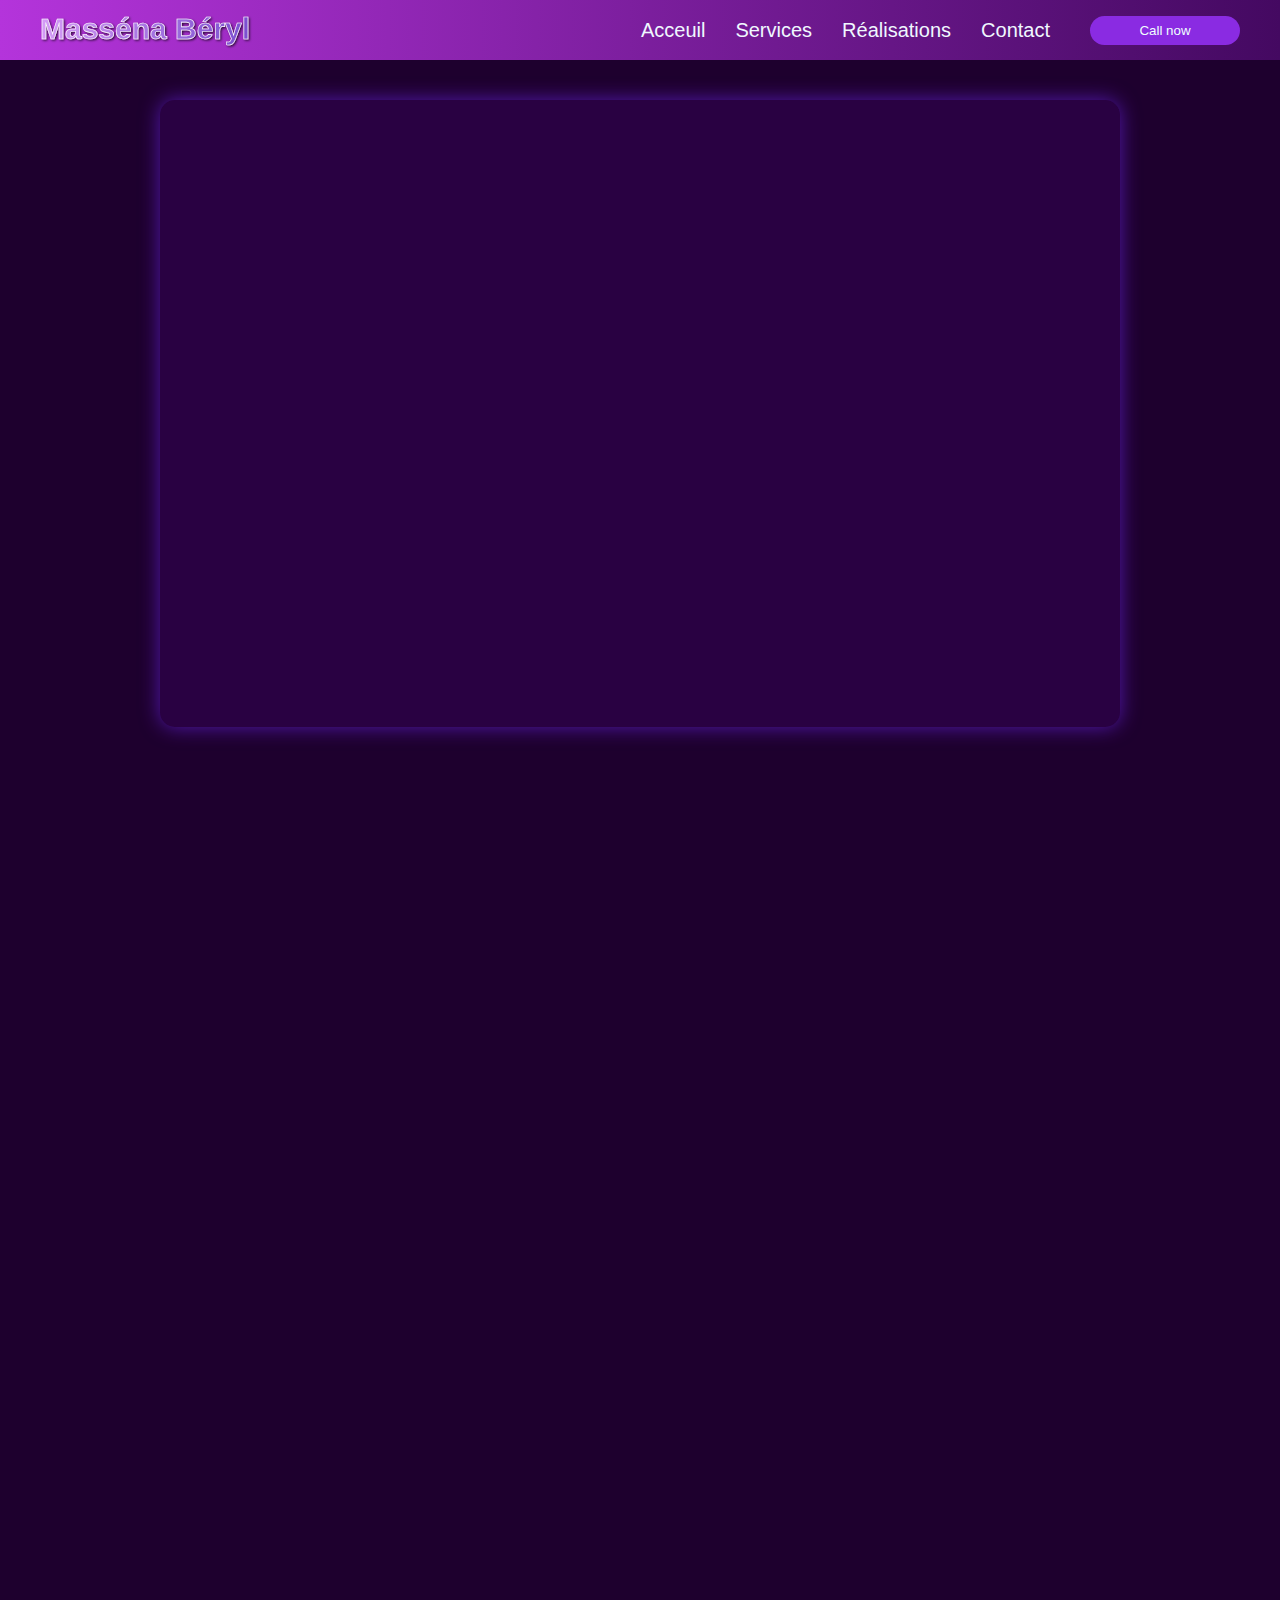
<file: Berylcrafts/contact.html>
<!DOCTYPE html>
<html lang="fr">
<head>
  <meta charset="UTF-8" />
  <meta name="viewport" content="width=device-width, initial-scale=1" />
  <title>Contact - Massena Beryl</title>
  <link rel="stylesheet" href="style-contact.css" />
</head>
<body>

  <header>
    <svg class="logo-svg" viewBox="0 0 400 60" preserveAspectRatio="xMinYMid meet" xmlns="http://www.w3.org/2000/svg">
      <defs>
        <linearGradient id="violetGradient" x1="0%" y1="0%" x2="100%" y2="0%">
          <stop offset="0%" stop-color="#d59cf6"/>
          <stop offset="100%" stop-color="#7a4fcf"/>
        </linearGradient>
        <filter id="shadow" x="-20%" y="-20%" width="140%" height="140%">
          <feDropShadow dx="2" dy="2" stdDeviation="2" flood-color="black" flood-opacity="0.7"/>
        </filter>
      </defs>
      <text x="0" y="45"
            font-family="Arial, sans-serif"
            font-size="48"
            font-weight="bold"
            fill="url(#violetGradient)"
            stroke="white"
            stroke-width="1"
            filter="url(#shadow)">
        Masséna Béryl
      </text>
    </svg>
    <img src="hamburger.png"
    alt="hamburger menu"
    id="hamburger"
    class="hamburger"
    onclick="handleNavbarHamburger()">
    <img src="cross-img.png"
   alt="hamburger menu"
   id="cross-img"
   class="cross-img"
   onclick="handleNavbarCrossImg()">


    <nav class="navbar" id="navbar">
      <ul>
        <li><a onclick="selectActive()" href="index.html">Acceuil</a></li>
        <li><a href="services.html">Services</a></li>
        <li><a href="realisations.html">Réalisations</a></li>
        <li><a href="contact.html">Contact</a></li>
      </ul>
      <div class="buttons">
      <button onclick="handleContact()">Call now</button>
      </div>
    </nav>
  </header>

  <main>
    <section class="contact-section">
      <div class="contact-container">
        <div class="contact-text">
          <h1>Contactez-moi</h1>
          <p>Vous avez un projet, une question ou envie de collaborer ?</p>
          <p>N’hésitez pas à utiliser ce formulaire pour m’envoyer un message. Je reviens vers vous rapidement.</p>
          <p>Je suis disponible pour discuter de vos idées, vous conseiller ou simplement échanger sur le web.</p>
          
        </div>

        <form id="contact-form" action="process_form.php" method="POST" novalidate>
          <label for="name">Nom </label>
          <input type="text" id="name" name="name" placeholder="Votre nom complet" required />

          <label for="email">Email</label>
          <input type="email" id="email" name="email" placeholder="Votre email" required />

          <label for="message">Message</label>
          <textarea id="message" name="message" rows="5" placeholder="Décrivez votre projet" required></textarea>

          <button type="submit">Envoyer</button>
          <p>  ⏱ Je réponds sous 24h max</p>
        </form>
      </div>

      <div id="form-message" aria-live="polite" style="margin-top: 20px; color: #d59cf6; text-align: center;"></div>
    </section>
    <section class="faq-section">
  <h2>FAQ - Questions Fréquemment Posées</h2>
  <div class="faq-container">
    
    <div class="faq-item">
      <button class="faq-question">
        <span>1. Comment puis-je vous contacter ?</span>
        <svg class="chevron" viewBox="0 0 20 20" fill="currentColor">
          <path fill-rule="evenodd" d="M6 6l6 6 6-6" clip-rule="evenodd"/>
        </svg>
      </button>
      <div class="faq-answer">
        <p>Vous pouvez me contacter via WhatsApp au <strong>+509 3583 2268</strong> ou par email à l’adresse suivante : <strong>massenajonas256@gmail.com</strong>.</p>
      </div>
    </div>

    <div class="faq-item">
      <button class="faq-question">
        <span>2. Quels sont vos tarifs ?</span>
        <svg class="chevron" viewBox="0 0 20 20" fill="currentColor">
          <path fill-rule="evenodd" d="M6 6l6 6 6-6" clip-rule="evenodd"/>
        </svg>
      </button>
      <div class="faq-answer">
        <p>Les tarifs varient en fonction de la complexité du projet. Par exemple, un site vitrine simple peut coûter entre <strong>2 000 et 3 000 HTG</strong>. N’hésitez pas à me contacter pour un devis personnalisé.</p>
      </div>
    </div>

    <div class="faq-item">
      <button class="faq-question">
        <span>3. Quels types de projets réalisez-vous ?</span>
        <svg class="chevron" viewBox="0 0 20 20" fill="currentColor">
          <path fill-rule="evenodd" d="M6 6l6 6 6-6" clip-rule="evenodd"/>
        </svg>
      </button>
      <div class="faq-answer">
        <p>Je réalise différents types de projets web, notamment des sites vitrines, portfolios, boutiques en ligne (e-commerce), ainsi que des projets backend (API, bases de données, serveurs, etc.).</p>
      </div>
    </div>

    <div class="faq-item">
      <button class="faq-question">
        <span>4. Offrez-vous un support après livraison ?</span>
        <svg class="chevron" viewBox="0 0 20 20" fill="currentColor">
          <path fill-rule="evenodd" d="M6 6l6 6 6-6" clip-rule="evenodd"/>
        </svg>
      </button>
      <div class="faq-answer">
        <p>Oui, je propose un accompagnement après la livraison du projet, incluant les mises à jour, l’optimisation, la correction de bugs et d’autres ajustements si nécessaire.</p>
      </div>
    </div>

    <div class="faq-item">
      <button class="faq-question">
        <span>5. Quels outils utilisez-vous ?</span>
        <svg class="chevron" viewBox="0 0 20 20" fill="currentColor">
          <path fill-rule="evenodd" d="M6 6l6 6 6-6" clip-rule="evenodd"/>
        </svg>
      </button>
      <div class="faq-answer">
        <p>Pour le développement frontend, j’utilise HTML, CSS, JavaScript, Tailwind CSS et React. Pour le backend, je travaille avec Python, JavaScript (Node.js), et j’intègre des bases de données ainsi que des APIs selon les besoins du projet.</p>
      </div>
    </div>

    <div class="faq-item">
      <button class="faq-question">
        <span>6. Travaillez-vous avec des clients internationaux ?</span>
        <svg class="chevron" viewBox="0 0 20 20" fill="currentColor">
          <path fill-rule="evenodd" d="M6 6l6 6 6-6" clip-rule="evenodd"/>
        </svg>
      </button>
      <div class="faq-answer">
        <p>Oui, je collabore avec des clients du monde entier. Peu importe votre localisation, je suis disponible pour discuter de votre projet et le concrétiser à distance.</p>
      </div>
    </div>

  </div>
</section>

  </main>

  <footer class="site-footer">
  <div class="footer-container">
    <div class="footer-logo">
      <h3>Masséna <span>Béryl</span></h3>
      <p>Développeur web passionné par le code, le design et l’innovation numérique.</p>
    </div>

    <div class="footer-links">
      <h4>Navigation</h4>
      <ul>
        <li><a href="index.html">Accueil</a></li>
        <li><a href="services.html">Services</a></li>
        <li><a href="realisations.html">Réalisations</a></li>
        <li><a href="contact.html">Contact</a></li>
      </ul>
    </div>

   <div class="footer-social">
  <h4>Suivez-moi</h4>
  <div class="social-icons">
    <a href="https://github.com/tonprofil" target="_blank" aria-label="GitHub">
      <svg viewBox="0 0 24 24" fill="currentColor" width="28" height="28" xmlns="http://www.w3.org/2000/svg">
        <path d="M12 0.5C5.375 0.5 0 5.875 0 12.5C0 17.812 3.438 22.25 8.207 23.792C8.805 23.902 9.02 23.547 9.02 23.234C9.02 22.953 9.008 22.183 9.004 21.207C5.672 21.891 4.968 19.672 4.968 19.672C4.43 18.297 3.672 17.945 3.672 17.945C2.602 17.227 3.754 17.242 3.754 17.242C4.938 17.332 5.57 18.469 5.57 18.469C6.633 20.281 8.414 19.766 9.094 19.453C9.207 18.707 9.5 18.195 9.828 17.891C7.164 17.586 4.359 16.508 4.359 11.781C4.359 10.453 4.828 9.383 5.617 8.555C5.492 8.25 5.078 6.984 5.727 5.27C5.727 5.27 6.742 4.93 8.984 6.383C9.945 6.102 10.977 5.961 12.004 5.953C13.031 5.961 14.062 6.102 15.023 6.383C17.262 4.93 18.273 5.27 18.273 5.27C18.922 6.984 18.508 8.25 18.383 8.555C19.172 9.383 19.641 10.453 19.641 11.781C19.641 16.523 16.828 17.578 14.156 17.875C14.578 18.266 14.961 19.016 14.961 20.18C14.961 21.836 14.945 22.922 14.945 23.234C14.945 23.547 15.156 23.906 15.77 23.785C20.543 22.242 24 17.805 24 12.5C24 5.875 18.625 0.5 12 0.5Z"/>
      </svg>
    </a>

    <a href="https://linkedin.com/in/tonprofil" target="_blank" aria-label="LinkedIn">
      <svg viewBox="0 0 24 24" fill="currentColor" width="28" height="28" xmlns="http://www.w3.org/2000/svg">
        <path d="M4.98 3.5C4.98 4.88071 3.88071 6 2.5 6C1.11929 6 0 4.88071 0 3.5C0 2.11929 1.11929 1 2.5 1C3.88071 1 4.98 2.11929 4.98 3.5ZM0.25 24H4.75V7.75H0.25V24ZM7.25 7.75H11.5V9.75H11.56C12.11 8.64 13.43 7.5 15.44 7.5C19.5 7.5 20 10.13 20 13.47V24H15.5V14.25C15.5 12.33 15.46 9.97 13.25 9.97C11 9.97 10.68 11.9 10.68 14.12V24H6.25V7.75H7.25Z"/>
      </svg>
    </a>

    <a href="https://twitter.com/tonprofil" target="_blank" aria-label="Twitter">
      <svg viewBox="0 0 24 24" fill="currentColor" width="28" height="28" xmlns="http://www.w3.org/2000/svg">
        <path d="M22.46 6.01C21.69 6.36 20.86 6.6 20 6.71C20.88 6.16 21.54 5.29 21.86 4.26C21.03 4.76 20.11 5.12 19.14 5.33C18.36 4.48 17.23 4 16 4C13.66 4 11.76 5.9 11.76 8.24C11.76 8.58 11.79 8.91 11.86 9.22C8.727 9.047 5.973 7.489 4.1 5.118C3.75 5.746 3.54 6.472 3.54 7.24C3.54 8.71 4.3 9.99 5.42 10.76C4.71 10.74 4.05 10.54 3.48 10.2V10.25C3.48 12.3 4.98 14.04 6.93 14.43C6.42 14.57 5.88 14.62 5.33 14.62C4.91 14.62 4.5 14.58 4.1 14.5C4.93 16.21 6.58 17.39 8.5 17.42C6.99 18.51 5.1 19.12 3.07 19.12C2.72 19.12 2.37 19.1 2.02 19.06C3.97 20.21 6.25 20.88 8.7 20.88C16 20.88 20.5 14.78 20.5 8.76C20.5 8.58 20.5 8.4 20.49 8.23C21.32 7.63 22.04 6.86 22.46 6.01Z"/>
      </svg>
    </a>
  </div>
</div>

  </div>
  <div class="footer-bottom">
    <p>&copy; 2025 Masséna Béryl. Tous droits réservés.</p>
  </div>
</footer>

  <script src="script-contact.js"></script>

</body>
</html>
</file>
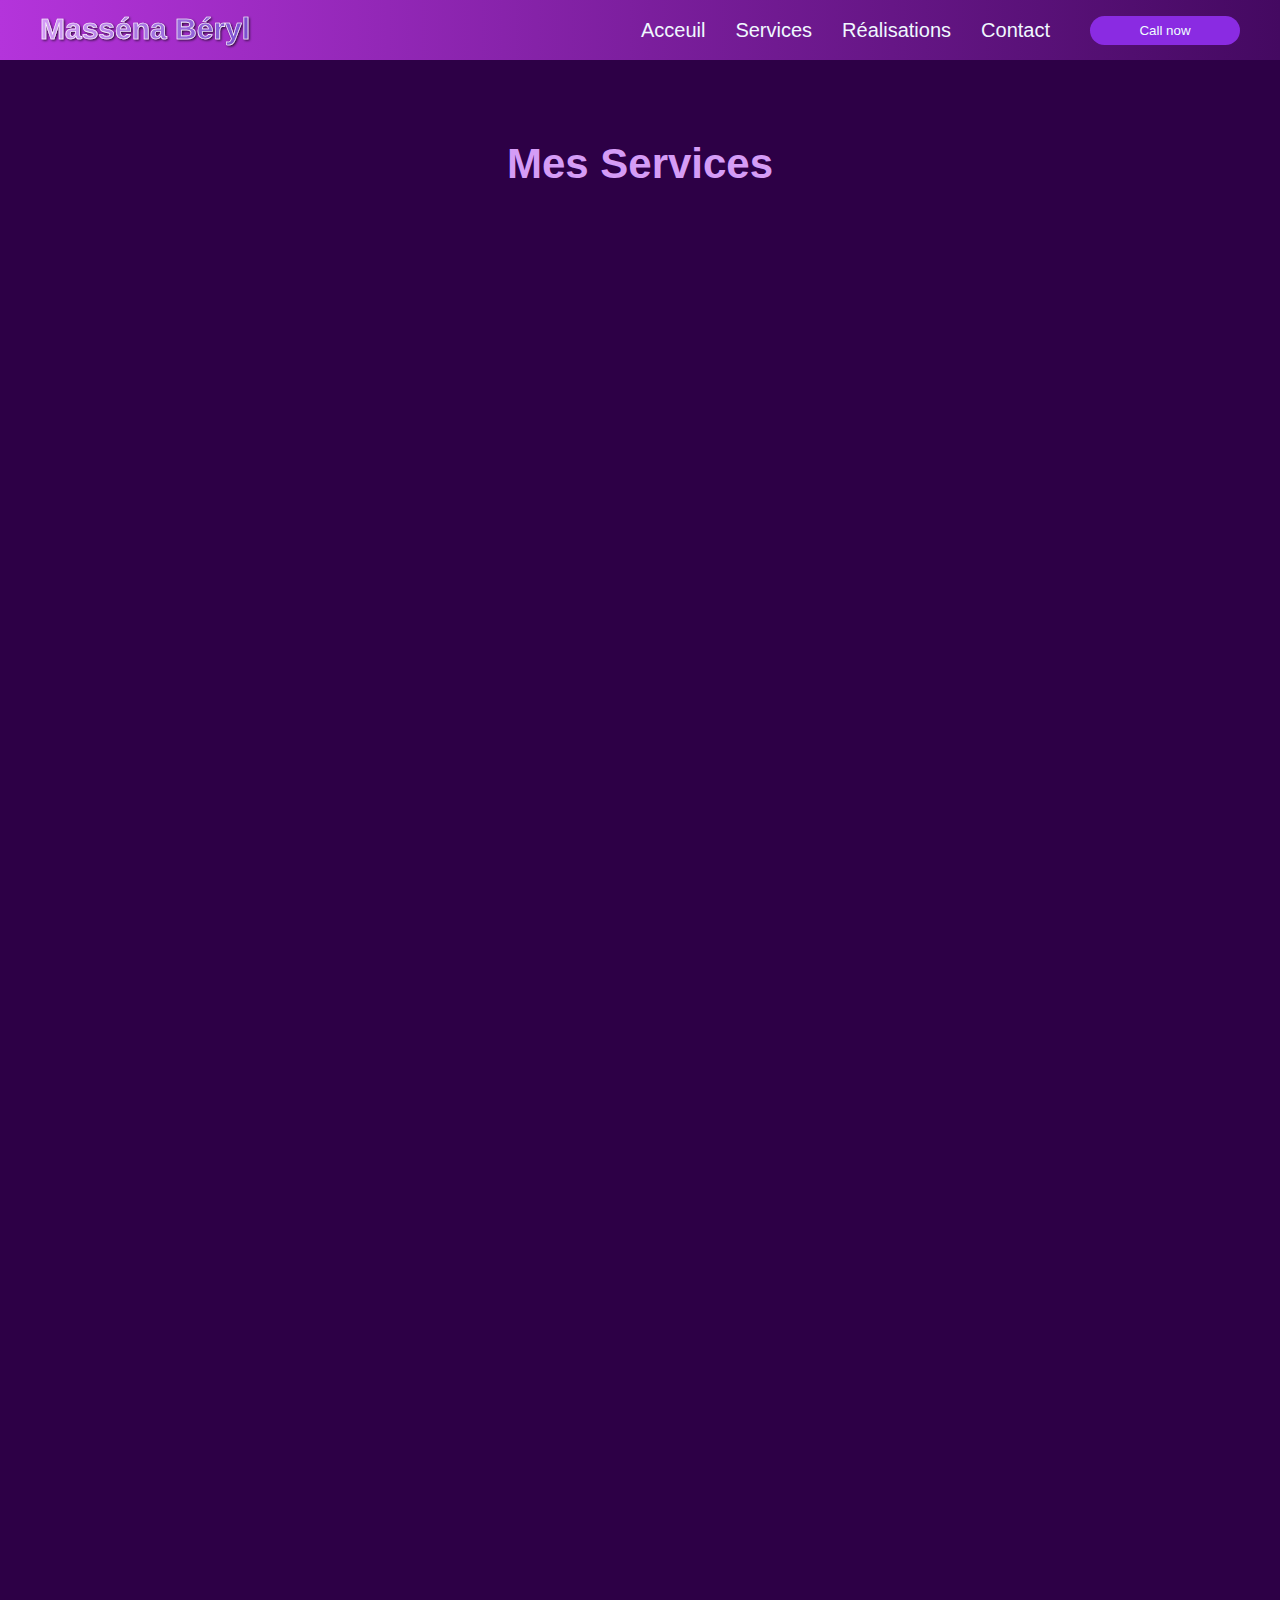
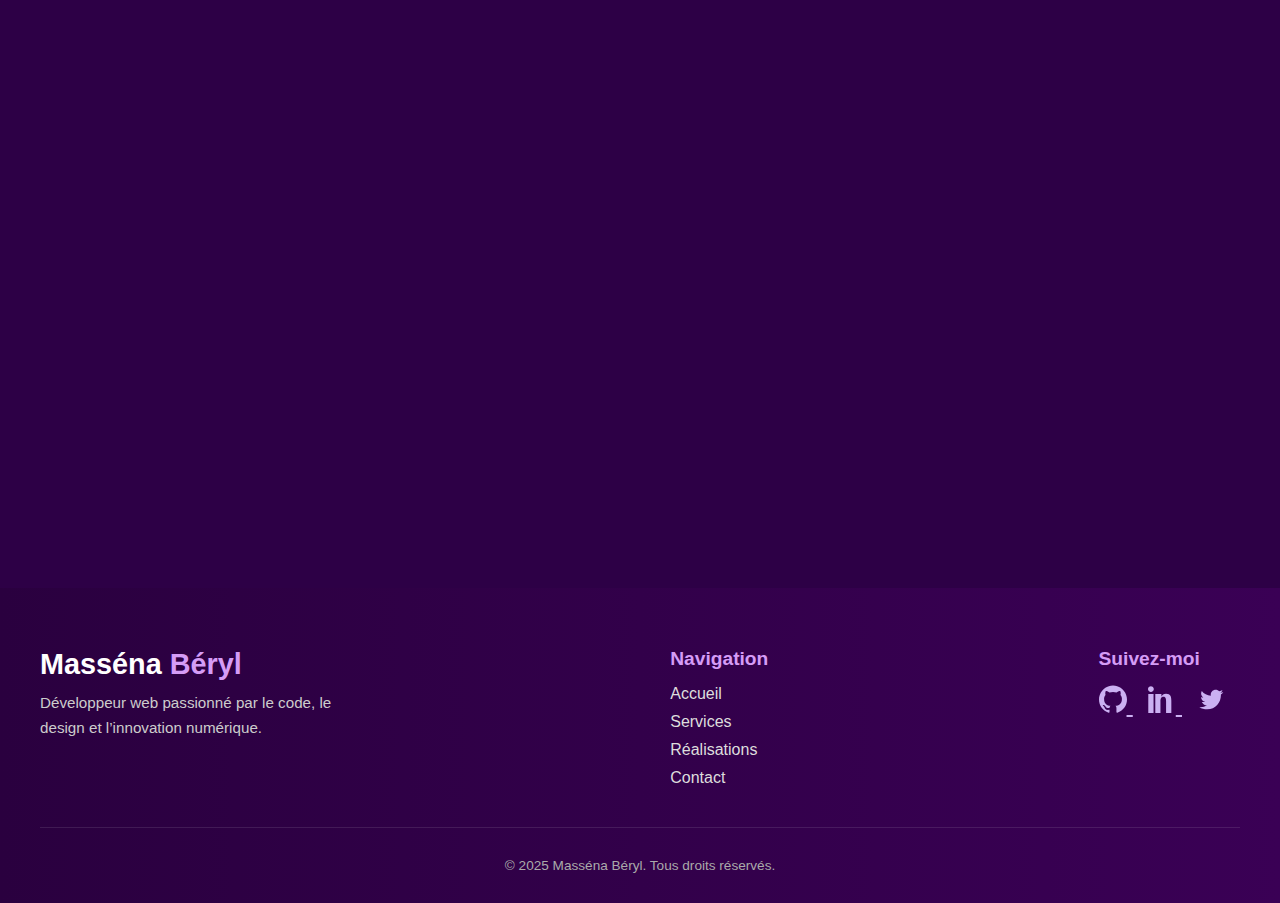
<file: Berylcrafts/services.html>
<!DOCTYPE html>
<html lang="en">
<head>
    <meta charset="UTF-8">
    <meta name="viewport" content="width=device-width, initial-scale=1.0">
    <title>Beryl Portfolio | Service</title>
    <link rel="stylesheet" href="style-services.css">
</head>
<body>
   <header>
    <svg class="logo-svg" viewBox="0 0 400 60" preserveAspectRatio="xMinYMid meet" xmlns="http://www.w3.org/2000/svg">
      <defs>
        <linearGradient id="violetGradient" x1="0%" y1="0%" x2="100%" y2="0%">
          <stop offset="0%" stop-color="#d59cf6"/>
          <stop offset="100%" stop-color="#7a4fcf"/>
        </linearGradient>
        <filter id="shadow" x="-20%" y="-20%" width="140%" height="140%">
          <feDropShadow dx="2" dy="2" stdDeviation="2" flood-color="black" flood-opacity="0.7"/>
        </filter>
      </defs>
      <text x="0" y="45"
            font-family="Arial, sans-serif"
            font-size="48"
            font-weight="bold"
            fill="url(#violetGradient)"
            stroke="white"
            stroke-width="1"
            filter="url(#shadow)">
        Masséna Béryl
      </text>
    </svg>
    <img src="hamburger.png"
    alt="hamburger menu"
    id="hamburger"
    class="hamburger"
    onclick="handleNavbarHamburger()">
    <img src="cross-img.png"
   alt="hamburger menu"
   id="cross-img"
   class="cross-img"
   onclick="handleNavbarCrossImg()">


    <nav class="navbar" id="navbar">
      <ul>
        <li><a onclick="selectActive()" href="index.html">Acceuil</a></li>
        <li><a href="services.html">Services</a></li>
        <li><a href="realisations.html">Réalisations</a></li>
        <li><a href="contact.html">Contact</a></li>
      </ul>
      <div class="buttons">
      <button onclick="handleContact()">Call now</button>
      </div>
    </nav>
  </header>

  <main class="services-section">
  <h1 class="section-title">Mes Services</h1>

  <div class="services-container">
    <article class="service-card">
      <img src="service1.jpg" alt="Service 1">
      <h2>Développement Web</h2>
      <p>Création de sites web modernes, responsives et optimisés pour le référencement naturel.</p>
      <a href="#" class="btn-service">En savoir plus</a>
    </article>

    <article class="service-card">
      <img src="service2.jpg" alt="Service 2">
      <h2>UI/UX Design</h2>
      <p>Designs élégants et ergonomiques pour offrir une expérience utilisateur mémorable.</p>
      <a href="#" class="btn-service">En savoir plus</a>
    </article>

    <article class="service-card">
      <img src="service3.jpg" alt="Service 3">
      <h2>Maintenance</h2>
      <p>Support technique et mises à jour régulières pour garantir la stabilité de vos plateformes.</p>
      <a href="#" class="btn-service">En savoir plus</a>
    </article>

    <article class="service-card">
      <img src="service4.jpg" alt="Service 4">
      <h2>Stratégie Digitale</h2>
      <p>Accompagnement stratégique pour renforcer votre présence en ligne et votre visibilité.</p>
      <a href="#" class="btn-service">En savoir plus</a>
    </article>

    <article class="service-card">
      <img src="service5.jpg" alt="Service 5">
      <h2>Création de Contenu</h2>
      <p>Rédaction, visuels et vidéos : des contenus créatifs pour valoriser votre image de marque.</p>
      <a href="#" class="btn-service">En savoir plus</a>
    </article>
  </div>

 <section class="why-choose-me">
  <h2>Pourquoi me faire confiance ?</h2>
  <ul class="advantages-list">
    <li>
      <span>+4 ans d’expérience</span>
      <p>Je développe des sites et applications web depuis plus de 4 ans, en suivant les bonnes pratiques du secteur. Cette expérience me permet d'anticiper les besoins et d'apporter des solutions efficaces à chaque projet.</p>
    </li>
    <li>
      <span>Communication fluide et réactivité</span>
      <p>Je suis facilement joignable et réponds rapidement à vos messages. Une bonne communication est essentielle pour avancer sereinement et éviter les incompréhensions.</p>
    </li>
    <li>
      <span>Suivi personnalisé de chaque projet</span>
      <p>Chaque projet est unique. Je m’engage à suivre attentivement vos demandes, à proposer des ajustements adaptés et à vous tenir informé de l'avancement régulièrement.</p>
    </li>
    <li>
      <span>Respect des délais et du budget</span>
      <p>Le respect des engagements est une priorité. Je planifie chaque étape pour livrer un travail de qualité dans les temps impartis, tout en respectant votre budget.</p>
    </li>
  </ul>
</section>
</main>

<footer class="site-footer">
  <div class="footer-container">
    <div class="footer-logo">
      <h3>Masséna <span>Béryl</span></h3>
      <p>Développeur web passionné par le code, le design et l’innovation numérique.</p>
    </div>

    <div class="footer-links">
      <h4>Navigation</h4>
      <ul>
        <li><a href="index.html">Accueil</a></li>
        <li><a href="services.html">Services</a></li>
        <li><a href="realisations.html">Réalisations</a></li>
        <li><a href="contact.html">Contact</a></li>
      </ul>
    </div>

   <div class="footer-social">
  <h4>Suivez-moi</h4>
  <div class="social-icons">
    <a href="https://github.com/tonprofil" target="_blank" aria-label="GitHub">
      <svg viewBox="0 0 24 24" fill="currentColor" width="28" height="28" xmlns="http://www.w3.org/2000/svg">
        <path d="M12 0.5C5.375 0.5 0 5.875 0 12.5C0 17.812 3.438 22.25 8.207 23.792C8.805 23.902 9.02 23.547 9.02 23.234C9.02 22.953 9.008 22.183 9.004 21.207C5.672 21.891 4.968 19.672 4.968 19.672C4.43 18.297 3.672 17.945 3.672 17.945C2.602 17.227 3.754 17.242 3.754 17.242C4.938 17.332 5.57 18.469 5.57 18.469C6.633 20.281 8.414 19.766 9.094 19.453C9.207 18.707 9.5 18.195 9.828 17.891C7.164 17.586 4.359 16.508 4.359 11.781C4.359 10.453 4.828 9.383 5.617 8.555C5.492 8.25 5.078 6.984 5.727 5.27C5.727 5.27 6.742 4.93 8.984 6.383C9.945 6.102 10.977 5.961 12.004 5.953C13.031 5.961 14.062 6.102 15.023 6.383C17.262 4.93 18.273 5.27 18.273 5.27C18.922 6.984 18.508 8.25 18.383 8.555C19.172 9.383 19.641 10.453 19.641 11.781C19.641 16.523 16.828 17.578 14.156 17.875C14.578 18.266 14.961 19.016 14.961 20.18C14.961 21.836 14.945 22.922 14.945 23.234C14.945 23.547 15.156 23.906 15.77 23.785C20.543 22.242 24 17.805 24 12.5C24 5.875 18.625 0.5 12 0.5Z"/>
      </svg>
    </a>

    <a href="https://linkedin.com/in/tonprofil" target="_blank" aria-label="LinkedIn">
      <svg viewBox="0 0 24 24" fill="currentColor" width="28" height="28" xmlns="http://www.w3.org/2000/svg">
        <path d="M4.98 3.5C4.98 4.88071 3.88071 6 2.5 6C1.11929 6 0 4.88071 0 3.5C0 2.11929 1.11929 1 2.5 1C3.88071 1 4.98 2.11929 4.98 3.5ZM0.25 24H4.75V7.75H0.25V24ZM7.25 7.75H11.5V9.75H11.56C12.11 8.64 13.43 7.5 15.44 7.5C19.5 7.5 20 10.13 20 13.47V24H15.5V14.25C15.5 12.33 15.46 9.97 13.25 9.97C11 9.97 10.68 11.9 10.68 14.12V24H6.25V7.75H7.25Z"/>
      </svg>
    </a>

    <a href="https://twitter.com/tonprofil" target="_blank" aria-label="Twitter">
      <svg viewBox="0 0 24 24" fill="currentColor" width="28" height="28" xmlns="http://www.w3.org/2000/svg">
        <path d="M22.46 6.01C21.69 6.36 20.86 6.6 20 6.71C20.88 6.16 21.54 5.29 21.86 4.26C21.03 4.76 20.11 5.12 19.14 5.33C18.36 4.48 17.23 4 16 4C13.66 4 11.76 5.9 11.76 8.24C11.76 8.58 11.79 8.91 11.86 9.22C8.727 9.047 5.973 7.489 4.1 5.118C3.75 5.746 3.54 6.472 3.54 7.24C3.54 8.71 4.3 9.99 5.42 10.76C4.71 10.74 4.05 10.54 3.48 10.2V10.25C3.48 12.3 4.98 14.04 6.93 14.43C6.42 14.57 5.88 14.62 5.33 14.62C4.91 14.62 4.5 14.58 4.1 14.5C4.93 16.21 6.58 17.39 8.5 17.42C6.99 18.51 5.1 19.12 3.07 19.12C2.72 19.12 2.37 19.1 2.02 19.06C3.97 20.21 6.25 20.88 8.7 20.88C16 20.88 20.5 14.78 20.5 8.76C20.5 8.58 20.5 8.4 20.49 8.23C21.32 7.63 22.04 6.86 22.46 6.01Z"/>
      </svg>
    </a>
  </div>
</div>

  </div>
  <div class="footer-bottom">
    <p>&copy; 2025 Masséna Béryl. Tous droits réservés.</p>
  </div>
</footer>


</body>
<script src="script-services.js"></script>
</html>
</file>
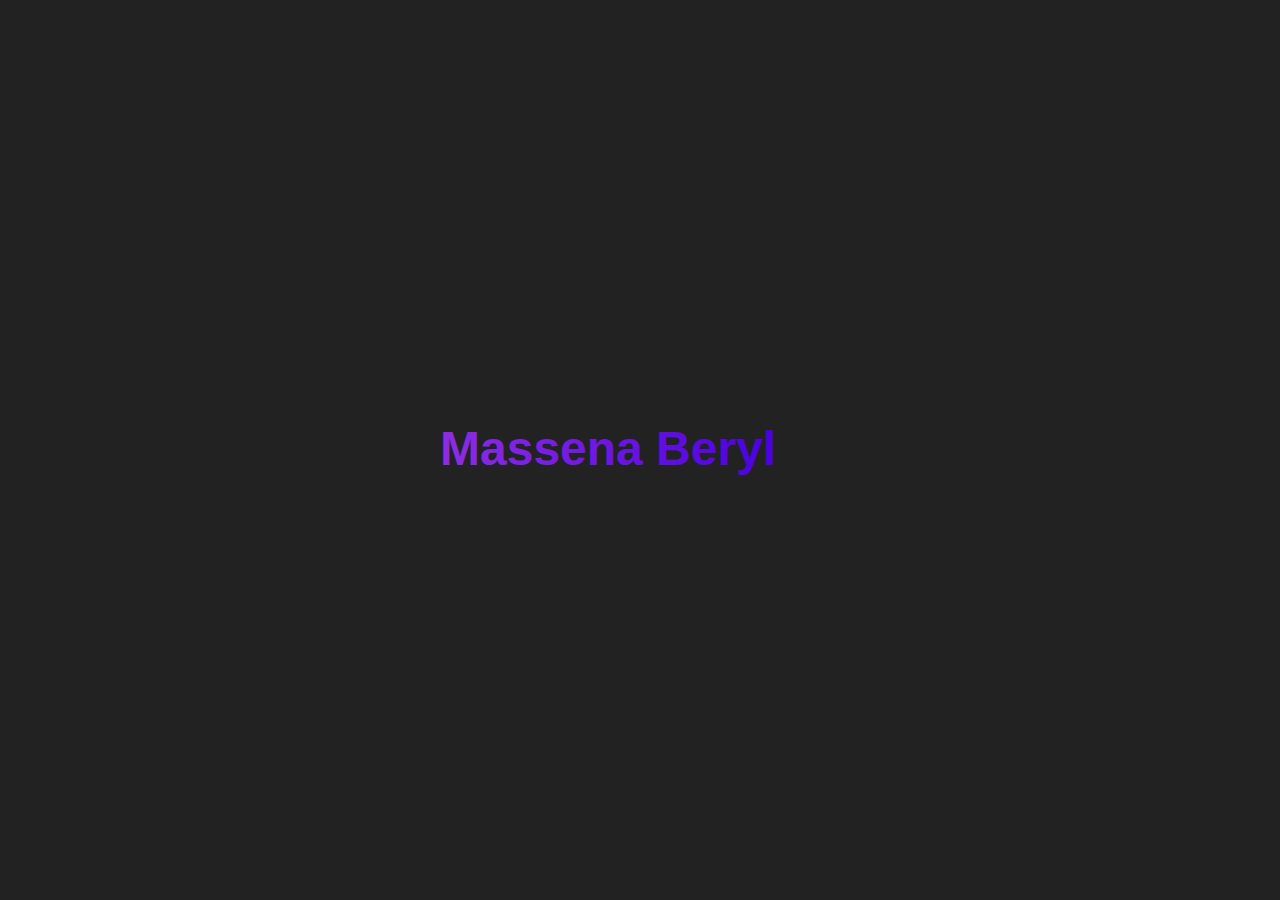
<file: Berylcrafts/test.html>
<!DOCTYPE html>
<html lang="fr">
<head>
  <meta charset="UTF-8" />
  <title>Test SVG Dégradé Texte</title>
  <style>
    body {
      background: #222;
      display: flex;
      justify-content: center;
      align-items: center;
      height: 100vh;
      margin: 0;
    }
  </style>
</head>
<body>

  <svg width="400" height="60" xmlns="http://www.w3.org/2000/svg">
    <defs>
      <linearGradient id="violetGradient" x1="0%" y1="0%" x2="100%" y2="0%">
        <stop offset="0%" stop-color="#8e2de2"/>
        <stop offset="100%" stop-color="#4a00e0"/>
      </linearGradient>
    </defs>
    <text x="0" y="45" font-family="Arial, sans-serif" font-size="48" font-weight="bold" fill="url(#violetGradient)">
      Massena Beryl
    </text>
  </svg>

</body>
</html>
</file>
<file: style-index.css>
* {
  margin: 0;
  padding: 0;
  box-sizing: border-box;
}

body{
  font-family: 'Segoe UI', Tahoma, Geneva, Verdana, sans-serif;
  background-color: #1e002e;
}

header {
  animation: fadeIn 0.5s ease;
  height: 60px;
  z-index: 999;
  width: 100%;
  display: flex;
  justify-content: space-between;
  align-items: center;
  padding: 0 40px;
  background-image: linear-gradient(to right, #b434db, #440961);
}

.logo-svg {
  animation: slideInLeft 1s ease;
  height: 100%;
  max-width: 250px;
  flex-shrink: 1;
}


.navbar {
  animation: fadeInRight 1s ease;
  top: 50%;
  display: flex;
  align-items: center;
  gap: 40px;
}

.navbar ul {
  animation: slideInDown2 1s ease;
  display: flex;
  list-style: none;
  gap: 30px;
}

.navbar ul li a {
  color: aliceblue;
  font-size: 20px;
  position: relative; 
  text-decoration: none;
  transition: color 0.3s ease, padding-bottom 0.3s ease;
  border-bottom: 2px solid transparent;
}

.navbar ul li a:hover {
  color: #fff;
  padding-bottom: 5px;
  border-color: #7f00ff;
}

.navbar ul li a::after {
  content: "";
  position: absolute;
  bottom: -2px;
  left: 0;
  width: 0;
  height: 3px;
  background-color: #7f00ff;
  border-radius: 2px;
  transition: width 0.3s ease;
}

.navbar ul li a:hover::after {
  width: 100%;
}

.navbar ul li a.active {
  background-color: #7f00ff;
  border-radius: 5px;
  padding: 5px 10px;
}

.navbar ul li a.active::after {
  content: none;
}

.hamburger,
.cross-img{
  display: none;
}

.buttons{
  align-items: center;
  display: flex;
  flex-direction: row;
  gap: 10px;
}

.navbar button {
  white-space: nowrap;
  color: azure;
  width: 150px;
  padding-top: 7px;
  padding-bottom: 7px;
  border-radius: 20px;
  border: none;
  transition: background-color 0.3s ease, transform 0.5s ease;
  background-color: blueviolet;
  cursor: pointer;
}

.navbar button:hover {
  transform: scale(1.05);
  background-color: rgb(128, 0, 167);
}

.navbar button:focus {
  background-color: rgb(79, 0, 103);
  border: 2px solid #460b67;
  outline: none;
}

/* BURGER MENU */
.hamburger,
.cross-img {
  display: none;
}

/* HERO */
.hero {
  height: 100vh;
  display: flex;
  align-items: center;
  justify-content: center;
  background: radial-gradient(circle at top left, #4c0070, #1e002e);
  color: white;
  padding: 40px 20px;
  text-align: left;
}

.hero-container {
  display: flex;
  align-items: center;
  justify-content: space-between;
  gap: 40px;
  max-width: 1200px;
  width: 100%;
  flex-wrap: wrap;
}

.hero-text {
  animation: slideInLeft 1s ease;
  flex: 1;
  min-width: 300px;
}

.hero-text h1 {
  margin-top: 50px;
  font-size: 3em;
  margin-bottom: 20px;
}

.hero-text h1 span {
  color: #d59cf6;
}

.hero-text p {
  font-size: 1.2em;
  margin-bottom: 30px;
  max-width: 600px;
}

/* Image */
.hero-image {
  border-radius: 50%;
  flex: 1;
  text-align: center;
}

.hero-image img {
  border-radius: 50%;
  opacity: 0;
  background: linear-gradient(to bottom right, #4c0070, #1e002e);
  animation: slideInDown 1s ease 0.6s forwards, lightUp 1s alternate infinite;
  transition: box-shadow 0.3s ease, transform 0.6s ease;
  width: 70%;
  height: auto;
}

.hero-image img:hover {
  transform: scale(1.03);
}

/*Boutons*/
.hero-buttons {
  display: flex;
  flex-wrap: wrap;
  gap: 15px;
}

/* Bouton standard */
.hero-text button {
  padding: 10px 20px;
  font-size: 1em;
  background: #8353e5;
  color: white;
  border: 2px solid transparent;
  border-radius: 10px;
  cursor: pointer;
  font-family: inherit;
  transition: background-color 0.3s ease, border-color 0.3s ease, color 0.3s ease;
}

.hero-text button:hover {
  background: transparent;
  border-color: #8353e5;
  color: #ffffff;
}

/* Deuxième bouton */
.hero-btn {
  display: inline-block;
  padding: 10px 20px;
  font-size: 1em;
  background: transparent;
  color: white;
  text-decoration: none;
  border: 2px solid #8353e5;
  border-radius: 10px;
  cursor: pointer;
  font-family: inherit;
  transition: background-color 0.3s ease, border-color 0.3s ease, color 0.3s ease;
}

.hero-btn:hover {
  background: #7a4fcf;
  border-color: transparent;
  color: white;
}

/*ROAD SECTION*/
.pro-road {
  background-color: #360555;
  padding: 60px 20px;
  color: #fff;
  text-align: center;
  font-family: 'Poppins', sans-serif;
}

/* Titre principal */
.pro-road h2 {
  font-size: 2.8em;
  margin-bottom: 50px;
  color: #d59cf6;
  letter-spacing: 1px;
  font-weight: 600;
}

/* Container des étapes */
.roads {
  flex-wrap: wrap;
  justify-content: center;
  gap: 30px;
  display: grid;
  grid-template-columns: repeat(auto-fit, minmax(280px, 1fr));
  max-width: 1200px;
  margin: 0 auto;
}

.road {
  background-color: #4e0c6d;
  border-radius: 12px;
  padding: 25px 20px;
  box-shadow: 0 6px 15px rgba(0, 0, 0, 0.25);
  transition: transform 0.3s ease, box-shadow 0.3s ease;
}

.road:hover {
  transform: translateY(-6px);
  box-shadow: 0 8px 20px rgba(0, 0, 0, 0.3);
}


/* Sous-titre (année) */
.road h3 {
  font-size: 1.4em;
  color: #e6ccff;
  font-weight: 600;
  margin-bottom: 12px;
  text-transform: uppercase;
  letter-spacing: 1px;
}

/* Titre du bloc */
.road-container h4 {
  font-size: 1.1em;
  margin-bottom: 10px;
  color: #ffffff;
  font-weight: 500;
  line-height: 1.5;
}

.road-container h4 span {
  color: #d59cf6;
  font-weight: 600;
}

.line-bar{
  width: 80%;
  height: 1px;
  align-items: center;
  border-radius: 2px;
  display: flex;
}

.road-container p {
  font-size: 0.95em;
  line-height: 1.6;
  color: #e0d0f0;
  font-style: italic;
}

/* SKILLS SECTION */
.skills {
  background-color: #290142;
  padding: 80px 20px;
  color: #fff;
  text-align: center;
  font-family: 'Poppins', sans-serif;
}

.skills h2 {
  font-size: 2.7em;
  margin-bottom: 50px;
  color: #d59cf6;
  letter-spacing: 1px;
}

.skill {
  max-width: 600px;
  margin: 30px auto;
  text-align: left;
}

.skill label {
  display: flex;
  justify-content: space-between;
  margin-bottom: 10px;
  font-weight: 600;
  font-size: 1em;
  color: #d59cf6;
}

.progress-bar {
  background-color: #3a0050;
  border-radius: 30px;
  overflow: hidden;
  height: 22px;
  position: relative;
  box-shadow: 0 0 10px rgba(180, 52, 219, 0.3);
}

.progress {
  --target-width: 0%;
  width: 0;
  height: 100%;
  background: linear-gradient(90deg, #b434db, #7a4fcf);
  border-radius: 30px;
  position: relative;
  animation: none;
}


.progress::after {
  content: attr(data-percent);
  position: absolute;
  right: 12px;
  top: 50%;
  transform: translateY(-50%);
  color: #fff;
  font-size: 0.85em;
  font-weight: 500;
  opacity: 0.9;
}

.site-footer {
  background: linear-gradient(to right, #2a003f, #3a0055);
  padding: 60px 20px 30px 20px;
  color: #eee;
  font-family: 'Poppins', sans-serif;
}

.footer-container {
  display: flex;
  flex-wrap: wrap;
  justify-content: space-between;
  gap: 40px;
  max-width: 1200px;
  margin: auto;
  border-bottom: 1px solid rgba(255, 255, 255, 0.1);
  padding-bottom: 30px;
}

.footer-logo h3 {
  font-size: 1.8em;
  color: #ffffff;
}

.footer-logo span {
   color: #d59cf6;
}

.footer-logo p {
  max-width: 300px;
  margin-top: 10px;
  font-size: 0.95em;
  color: #ccc;
  line-height: 1.6;
}

.footer-links h4,
.footer-social h4 {
  font-size: 1.2em;
  margin-bottom: 15px;
  color: #d59cf6;
}

.social-icons a svg {
  align-items: center;
  overflow: hidden;
  transition: transform 0.3s ease, fill 0.3s ease;
  fill: #cbb0f2;
  text-decoration: none;
}

.social-icons a:hover svg {
  transform: scale(1.2);
  fill: #fff;
}

.footer-links ul {
  list-style: none;
  padding: 0;
}

.footer-links ul li {
  margin-bottom: 10px;
}

.footer-links ul li a {
  color: #ddd;
  text-decoration: none;
  transition: color 0.3s ease;
}

.footer-links ul li a:hover {
  color: #fff;
}

.footer-social .social-icons a {
  font-size: 1.4em;
  margin-right: 15px;
  color: #cbb0f2;
  transition: transform 0.3s ease, color 0.3s ease;
}

.footer-social .social-icons a:hover {
  transform: scale(1.2);
  color: #fff;
}

.footer-bottom {
  text-align: center;
  margin-top: 30px;
  font-size: 0.85em;
  color: #aaa;
}

/* === SCROLL-TO-TOP === */
#scrollTopBtn {
  position: fixed;
  bottom: 30px;
  right: 20px;
  display: none;
  background-color: #7a4fcf;
  color: white;
  border: none;
  border-radius: 50%;
  width: 45px;
  height: 45px;
  font-size: 1.5em;
  cursor: pointer;
  z-index: 999;
  box-shadow: 0 0 10px #000;
  transition: background-color 0.3s ease, transform 0.3s ease;
}

#scrollTopBtn:hover {
  background-color: #a65fd7;
  transform: scale(1.1);
}

/*Scroll Bar*/
html{
  scrollbar-width:auto;
  scrollbar-color: #72009c #0a0a23;
}

::-webkit-scrollbar {
  width: 20px;
}

::-webkit-scrollbar-track {
  background: #72009c;
}

::-webkit-scrollbar-thumb{
  background: linear-gradient(#72009c, #7400ff);
  border-radius: 10px;
  border: 2px solid transparent;
  background-clip: content-box;
}

::-webkit-scrollbar-thumb:hover {
  background: linear-gradient(#f000f0, #4f00ff);
}

/* ANIMATIONS */
@keyframes fadeIn{
  0%{
    opacity: 0;
  }

  25%{
    opacity: 0.25;
  }

  50%{
    opacity: 0.5;
  }

  75%{
    opacity: 0.75;
  }

  100%{
    opacity: 1;
  }
}

@keyframes slideInDown3 {
  0% {
    opacity: 0;
    transform: translateY(-50px);
  }
  60% {
    transform: translateY(10px);
  }
  100% {
    opacity: 1;
    transform: translateY(0);
  }
}

@keyframes slideInDown {
  0% {
    opacity: 0;
    transform: translateY(-90px);
  }
  60% {
    transform: translateY(5px);
  }
  100% {
    opacity: 1;
    transform: translateY(0);
  }
}

@keyframes slideOutUp {
  0% {
    opacity: 1;
    transform: translateY(0);
  }
  100% {
    opacity: 0;
    transform: translateY(-30px);
  }
}

 @keyframes slideInLeft {
     0% {
    opacity: 0;
    transform: translateX(-150px);
  }
  
  100% {
    opacity: 1;
    transform: translateZ(0);
  }
 }

 @keyframes slideInDown2{
    0% {
    opacity: 0;
    transform: translateY(-90px);
  }
  100% {
    opacity: 1;
    transform: translateY(0);
  }
 }

 @keyframes lightUp{
    0%{
    box-shadow: 0 0 20px rgba(125, 14, 144, 0.698);
  }
    25%{
    box-shadow: 0 0 25px rgba(125, 14, 144, 0.698);
  }
    50%{
    box-shadow: 0 0 30px rgba(125, 14, 144, 0.698) ;
  }
    75%{
    box-shadow: 0 0 35px rgba(125, 14, 144, 0.698)
  }
    100%{
    box-shadow: 0 0 40px rgba(125, 14, 144, 0.698);
  }
 }

 @keyframes bounceProgress {
  0% { 
    width: 0;
   }
  85% { 
    width: calc(var(--target-width) * 1.03);
   }
  100% {
   width: var(--target-width);
   }
}

/* RESPONSIVE */
@media (max-width: 768px) {
  .navbar {
    display: none;
    flex-direction: column;
    align-items: center;
    position: absolute;
    top: 60px;
    right: 0;
    background: rgba(68, 13, 95);
    backdrop-filter: blur(1px);
    width: 100%;
    padding: 20px;
  }

  .show-navbar {
    display: flex !important;
    animation: slideInDown 0.7s ease forwards;
  }

  .hide-navbar {
    display: flex !important;
    animation: slideOutUp 0.4s ease forwards;
  }

  .navbar ul {
    animation: slideInDown 0.7s ease;
    flex-direction: column;
    align-items: flex-start;
    width: 100%;
    gap: 20px;
  }
  .buttons{
    justify-content: center;
    align-items: center;
    display: flex;
    flex-direction: row;
    gap: 10px;
  }

  .navbar button {
    margin: 30px auto 0 auto;
    display: block;
    padding: 8px 16px;
    background-color: #ffffff;
    color: #440961;
    border: none;
    border-radius: 20px;
    font-weight: bold;
    cursor: pointer;
    transition: background-color 0.3s ease, scale cubic-bezier(0.165, 0.84, 0.44, 1) ease;
  }

  .navbar button:hover {
    scale: 1.005;
    background-color: #ddd;
  }

  .hamburger {
    filter: invert(1);
    display: block;
    position: static;
    top: 15px;
    right: 40px;
    width: 30px;
    cursor: pointer;
  }

  .cross-img {
    filter: invert(1);
    display: none;
    position: absolute;
    top: 10px;
    right: 40px;
    width: 55px;
    cursor: pointer;
    z-index: 999;
  }

  .hero {
    text-align: center;
    height: auto;
    padding: 40px 20px;
  }

  .hero-container {
    flex-direction: column;
    align-items: center;
  }

  .hero-text,
  .hero-image {
    width: 100%;
  }

  .hero-buttons {
    justify-content: center;
  }
  .roads{
    grid-template-columns: repeat(1, 1fr);
  } 

  .footer-container {
    gap: 5px;
    flex-direction: column;
    align-items: center;
    text-align: center;
  }

  .footer-links,
  .footer-social {
    margin-top: 30px;
  }
}
</file>
<file: Berylcrafts/style-index.css>
* {
  margin: 0;
  padding: 0;
  box-sizing: border-box;
}

body{
  font-family: 'Segoe UI', Tahoma, Geneva, Verdana, sans-serif;
  background-color: #1e002e;
}

header {
  animation: fadeIn 0.5s ease;
  height: 60px;
  z-index: 999;
  width: 100%;
  display: flex;
  justify-content: space-between;
  align-items: center;
  padding: 0 40px;
  background-image: linear-gradient(to right, #b434db, #440961);
}

.logo-svg {
  animation: slideInLeft 1s ease;
  height: 100%;
  max-width: 250px;
  flex-shrink: 1;
}


.navbar {
  animation: fadeInRight 1s ease;
  top: 50%;
  display: flex;
  align-items: center;
  gap: 40px;
}

.navbar ul {
  animation: slideInDown2 1s ease;
  display: flex;
  list-style: none;
  gap: 30px;
}

.navbar ul li a {
  color: aliceblue;
  font-size: 20px;
  position: relative; 
  text-decoration: none;
  transition: color 0.3s ease, padding-bottom 0.3s ease;
  border-bottom: 2px solid transparent;
}

.navbar ul li a:hover {
  color: #fff;
  padding-bottom: 5px;
  border-color: #7f00ff;
}

.navbar ul li a::after {
  content: "";
  position: absolute;
  bottom: -2px;
  left: 0;
  width: 0;
  height: 3px;
  background-color: #7f00ff;
  border-radius: 2px;
  transition: width 0.3s ease;
}

.navbar ul li a:hover::after {
  width: 100%;
}

.navbar ul li a.active {
  background-color: #7f00ff;
  border-radius: 5px;
  padding: 5px 10px;
}

.navbar ul li a.active::after {
  content: none;
}

.hamburger,
.cross-img{
  display: none;
}

.buttons{
  align-items: center;
  display: flex;
  flex-direction: row;
  gap: 10px;
}

.navbar button {
  white-space: nowrap;
  color: azure;
  width: 150px;
  padding-top: 7px;
  padding-bottom: 7px;
  border-radius: 20px;
  border: none;
  transition: background-color 0.3s ease, transform 0.5s ease;
  background-color: blueviolet;
  cursor: pointer;
}

.navbar button:hover {
  transform: scale(1.05);
  background-color: rgb(128, 0, 167);
}

.navbar button:focus {
  background-color: rgb(79, 0, 103);
  border: 2px solid #460b67;
  outline: none;
}

/* BURGER MENU */
.hamburger,
.cross-img {
  display: none;
}

/* HERO */
.hero {
  height: 100vh;
  display: flex;
  align-items: center;
  justify-content: center;
  background: radial-gradient(circle at top left, #4c0070, #1e002e);
  color: white;
  padding: 40px 20px;
  text-align: left;
}

.hero-container {
  display: flex;
  align-items: center;
  justify-content: space-between;
  gap: 40px;
  max-width: 1200px;
  width: 100%;
  flex-wrap: wrap;
}

.hero-text {
  animation: slideInLeft 1s ease;
  flex: 1;
  min-width: 300px;
}

.hero-text h1 {
  font-size: 3em;
  margin-bottom: 20px;
}

.hero-text h1 span {
  color: #d59cf6;
}

.hero-text p {
  font-size: 1.2em;
  margin-bottom: 30px;
  max-width: 600px;
}

/* Image */
.hero-image {
  border-radius: 50%;
  flex: 1;
  text-align: center;
}

.hero-image img {
  border-radius: 50%;
  opacity: 0;
  background: linear-gradient(to bottom right, #4c0070, #1e002e);
  animation: slideInDown 1s ease 0.6s forwards, lightUp 1s alternate infinite;
  transition: box-shadow 0.3s ease, transform 0.6s ease;
  width: 70%;
  height: auto;
}

.hero-image img:hover {
  transform: scale(1.03);
}

/*Boutons*/
.hero-buttons {
  display: flex;
  flex-wrap: wrap;
  gap: 15px;
}

/* Bouton standard */
.hero-text button {
  padding: 10px 20px;
  font-size: 1em;
  background: #8353e5;
  color: white;
  border: 2px solid transparent;
  border-radius: 10px;
  cursor: pointer;
  font-family: inherit;
  transition: background-color 0.3s ease, border-color 0.3s ease, color 0.3s ease;
}

.hero-text button:hover {
  background: transparent;
  border-color: #8353e5;
  color: #ffffff;
}

/* Deuxième bouton */
.hero-btn {
  display: inline-block;
  padding: 10px 20px;
  font-size: 1em;
  background: transparent;
  color: white;
  text-decoration: none;
  border: 2px solid #8353e5;
  border-radius: 10px;
  cursor: pointer;
  font-family: inherit;
  transition: background-color 0.3s ease, border-color 0.3s ease, color 0.3s ease;
}

.hero-btn:hover {
  background: #7a4fcf;
  border-color: transparent;
  color: white;
}

/*ROAD SECTION*/
.pro-road {
  background-color: #360555;
  padding: 60px 20px;
  color: #fff;
  text-align: center;
  font-family: 'Poppins', sans-serif;
}

/* Titre principal */
.pro-road h2 {
  font-size: 2.8em;
  margin-bottom: 50px;
  color: #d59cf6;
  letter-spacing: 1px;
  font-weight: 600;
}

/* Container des étapes */
.roads {
  flex-wrap: wrap;
  justify-content: center;
  gap: 30px;
  display: grid;
  grid-template-columns: repeat(auto-fit, minmax(280px, 1fr));
  max-width: 1200px;
  margin: 0 auto;
}

.road {
  background-color: #4e0c6d;
  border-radius: 12px;
  padding: 25px 20px;
  box-shadow: 0 6px 15px rgba(0, 0, 0, 0.25);
  transition: transform 0.3s ease, box-shadow 0.3s ease;
}

.road:hover {
  transform: translateY(-6px);
  box-shadow: 0 8px 20px rgba(0, 0, 0, 0.3);
}


/* Sous-titre (année) */
.road h3 {
  font-size: 1.4em;
  color: #e6ccff;
  font-weight: 600;
  margin-bottom: 12px;
  text-transform: uppercase;
  letter-spacing: 1px;
}

/* Titre du bloc */
.road-container h4 {
  font-size: 1.1em;
  margin-bottom: 10px;
  color: #ffffff;
  font-weight: 500;
  line-height: 1.5;
}

.road-container h4 span {
  color: #d59cf6;
  font-weight: 600;
}

.line-bar{
  width: 80%;
  height: 1px;
  align-items: center;
  border-radius: 2px;
  display: flex;
}

.road-container p {
  font-size: 0.95em;
  line-height: 1.6;
  color: #e0d0f0;
  font-style: italic;
}

/* SKILLS SECTION */
.skills {
  background-color: #290142;
  padding: 80px 20px;
  color: #fff;
  text-align: center;
  font-family: 'Poppins', sans-serif;
}

.skills h2 {
  font-size: 2.7em;
  margin-bottom: 50px;
  color: #d59cf6;
  letter-spacing: 1px;
}

.skill {
  max-width: 600px;
  margin: 30px auto;
  text-align: left;
}

.skill label {
  display: flex;
  justify-content: space-between;
  margin-bottom: 10px;
  font-weight: 600;
  font-size: 1em;
  color: #d59cf6;
}

.progress-bar {
  background-color: #3a0050;
  border-radius: 30px;
  overflow: hidden;
  height: 22px;
  position: relative;
  box-shadow: 0 0 10px rgba(180, 52, 219, 0.3);
}

.progress {
  --target-width: 0%;
  width: 0;
  height: 100%;
  background: linear-gradient(90deg, #b434db, #7a4fcf);
  border-radius: 30px;
  position: relative;
  animation: none;
}


.progress::after {
  content: attr(data-percent);
  position: absolute;
  right: 12px;
  top: 50%;
  transform: translateY(-50%);
  color: #fff;
  font-size: 0.85em;
  font-weight: 500;
  opacity: 0.9;
}

.site-footer {
  background: linear-gradient(to right, #2a003f, #3a0055);
  padding: 60px 20px 30px 20px;
  color: #eee;
  font-family: 'Poppins', sans-serif;
}

.footer-container {
  display: flex;
  flex-wrap: wrap;
  justify-content: space-between;
  gap: 40px;
  max-width: 1200px;
  margin: auto;
  border-bottom: 1px solid rgba(255, 255, 255, 0.1);
  padding-bottom: 30px;
}

.footer-logo h3 {
  font-size: 1.8em;
  color: #ffffff;
}

.footer-logo span {
   color: #d59cf6;
}

.footer-logo p {
  max-width: 300px;
  margin-top: 10px;
  font-size: 0.95em;
  color: #ccc;
  line-height: 1.6;
}

.footer-links h4,
.footer-social h4 {
  font-size: 1.2em;
  margin-bottom: 15px;
  color: #d59cf6;
}

.social-icons a svg {
  align-items: center;
  overflow: hidden;
  transition: transform 0.3s ease, fill 0.3s ease;
  fill: #cbb0f2;
  text-decoration: none;
}

.social-icons a:hover svg {
  transform: scale(1.2);
  fill: #fff;
}

.footer-links ul {
  list-style: none;
  padding: 0;
}

.footer-links ul li {
  margin-bottom: 10px;
}

.footer-links ul li a {
  color: #ddd;
  text-decoration: none;
  transition: color 0.3s ease;
}

.footer-links ul li a:hover {
  color: #fff;
}

.footer-social .social-icons a {
  font-size: 1.4em;
  margin-right: 15px;
  color: #cbb0f2;
  transition: transform 0.3s ease, color 0.3s ease;
}

.footer-social .social-icons a:hover {
  transform: scale(1.2);
  color: #fff;
}

.footer-bottom {
  text-align: center;
  margin-top: 30px;
  font-size: 0.85em;
  color: #aaa;
}

/* === SCROLL-TO-TOP === */
#scrollTopBtn {
  position: fixed;
  bottom: 30px;
  right: 20px;
  display: none;
  background-color: #7a4fcf;
  color: white;
  border: none;
  border-radius: 50%;
  width: 45px;
  height: 45px;
  font-size: 1.5em;
  cursor: pointer;
  z-index: 999;
  box-shadow: 0 0 10px #000;
  transition: background-color 0.3s ease, transform 0.3s ease;
}

#scrollTopBtn:hover {
  background-color: #a65fd7;
  transform: scale(1.1);
}

/*Scroll Bar*/
html{
  scrollbar-width:auto;
  scrollbar-color: #72009c #0a0a23;
}

::-webkit-scrollbar {
  width: 20px;
}

::-webkit-scrollbar-track {
  background: #72009c;
}

::-webkit-scrollbar-thumb{
  background: linear-gradient(#72009c, #7400ff);
  border-radius: 10px;
  border: 2px solid transparent;
  background-clip: content-box;
}

::-webkit-scrollbar-thumb:hover {
  background: linear-gradient(#f000f0, #4f00ff);
}

/* ANIMATIONS */
@keyframes fadeIn{
  0%{
    opacity: 0;
  }

  25%{
    opacity: 0.25;
  }

  50%{
    opacity: 0.5;
  }

  75%{
    opacity: 0.75;
  }

  100%{
    opacity: 1;
  }
}

@keyframes slideInDown3 {
  0% {
    opacity: 0;
    transform: translateY(-50px);
  }
  60% {
    transform: translateY(10px);
  }
  100% {
    opacity: 1;
    transform: translateY(0);
  }
}

@keyframes slideInDown {
  0% {
    opacity: 0;
    transform: translateY(-90px);
  }
  60% {
    transform: translateY(5px);
  }
  100% {
    opacity: 1;
    transform: translateY(0);
  }
}

@keyframes slideOutUp {
  0% {
    opacity: 1;
    transform: translateY(0);
  }
  100% {
    opacity: 0;
    transform: translateY(-30px);
  }
}

 @keyframes slideInLeft {
     0% {
    opacity: 0;
    transform: translateX(-150px);
  }
  
  100% {
    opacity: 1;
    transform: translateZ(0);
  }
 }

 @keyframes slideInDown2{
    0% {
    opacity: 0;
    transform: translateY(-90px);
  }
  100% {
    opacity: 1;
    transform: translateY(0);
  }
 }

 @keyframes lightUp{
    0%{
    box-shadow: 0 0 20px rgba(125, 14, 144, 0.698);
  }
    25%{
    box-shadow: 0 0 25px rgba(125, 14, 144, 0.698);
  }
    50%{
    box-shadow: 0 0 30px rgba(125, 14, 144, 0.698) ;
  }
    75%{
    box-shadow: 0 0 35px rgba(125, 14, 144, 0.698)
  }
    100%{
    box-shadow: 0 0 40px rgba(125, 14, 144, 0.698);
  }
 }

 @keyframes bounceProgress {
  0% { 
    width: 0;
   }
  85% { 
    width: calc(var(--target-width) * 1.03);
   }
  100% {
   width: var(--target-width);
   }
}

/* RESPONSIVE */
@media (max-width: 768px) {
  .navbar {
    display: none;
    flex-direction: column;
    align-items: center;
    position: absolute;
    top: 60px;
    right: 0;
    background: rgba(68, 13, 95);
    backdrop-filter: blur(1px);
    width: 100%;
    padding: 20px;
  }

  .show-navbar {
    display: flex !important;
    animation: slideInDown 0.7s ease forwards;
  }

  .hide-navbar {
    display: flex !important;
    animation: slideOutUp 0.4s ease forwards;
  }

  .navbar ul {
    animation: slideInDown 0.7s ease;
    flex-direction: column;
    align-items: flex-start;
    width: 100%;
    gap: 20px;
  }
  .buttons{
    justify-content: center;
    align-items: center;
    display: flex;
    flex-direction: row;
    gap: 10px;
  }

  .navbar button {
    margin: 30px auto 0 auto;
    display: block;
    padding: 8px 16px;
    background-color: #ffffff;
    color: #440961;
    border: none;
    border-radius: 20px;
    font-weight: bold;
    cursor: pointer;
    transition: background-color 0.3s ease, scale cubic-bezier(0.165, 0.84, 0.44, 1) ease;
  }

  .navbar button:hover {
    scale: 1.005;
    background-color: #ddd;
  }

  .hamburger {
    filter: invert(1);
    display: block;
    position: absolute;
    top: 15px;
    right: 20px;
    width: 30px;
    cursor: pointer;
  }

  .cross-img {
    filter: invert(1);
    display: none;
    position: absolute;
    top: 1px;
    right: 5px;
    width: 55px;
    cursor: pointer;
    z-index: 999;
  }

  .hero {
    text-align: center;
    height: auto;
    padding: 40px 20px;
  }

  .hero-container {
    flex-direction: column;
    align-items: center;
  }

  .hero-text,
  .hero-image {
    width: 100%;
  }

  .hero-buttons {
    justify-content: center;
  }
  .roads{
    grid-template-columns: repeat(1, 1fr);
  } 

  .footer-container {
    gap: 5px;
    flex-direction: column;
    align-items: center;
    text-align: center;
  }

  .footer-links,
  .footer-social {
    margin-top: 30px;
  }
}
</file>
<file: style-realisations.css>
* {
  margin: 0;
  padding: 0;
  box-sizing: border-box;
}

body{
  font-family: 'Segoe UI', Tahoma, Geneva, Verdana, sans-serif;
  background-color: #1e002e;
}

header {
  animation: fadeIn 0.5s ease;
  height: 60px;
  width: 100%;
  display: flex;
  justify-content: space-between;
  align-items: center;
  padding: 0 40px;
  background-image: linear-gradient(to right, #b434db, #440961);
}

.logo-svg {
  animation: slideInLeft 1s ease;
  height: 100%;
  max-width: 250px;
  flex-shrink: 1;
}


.navbar {
  animation: fadeInRight 1s ease;
  top: 50%;
  display: flex;
  align-items: center;
  gap: 40px;
}

.navbar ul {
  animation: slideInDown2 1s ease;
  display: flex;
  list-style: none;
  gap: 30px;
}

.navbar ul li a {
  color: aliceblue;
  font-size: 20px;
  position: relative; 
  text-decoration: none;
  transition: color 0.3s ease, padding-bottom 0.3s ease;
  border-bottom: 2px solid transparent;
}

.navbar ul li a:hover {
  color: #fff;
  padding-bottom: 5px;
  border-color: #7f00ff;
}

.navbar ul li a::after {
  content: "";
  position: absolute;
  bottom: -2px;
  left: 0;
  width: 0;
  height: 3px;
  background-color: #7f00ff;
  border-radius: 2px;
  transition: width 0.3s ease;
}

.navbar ul li a:hover::after {
  width: 100%;
}

.navbar ul li a.active {
  background-color: #7f00ff;
  border-radius: 5px;
  padding: 5px 10px;
}

.navbar ul li a.active::after {
  content: none;
}

.hamburger,
.cross-img{
  display: none;
}

.buttons{
  align-items: center;
  display: flex;
  flex-direction: row;
  gap: 10px;
}

.navbar button {
  white-space: nowrap;
  color: azure;
  width: 150px;
  padding-top: 7px;
  padding-bottom: 7px;
  border-radius: 20px;
  border: none;
  transition: background-color 0.3s ease, transform 0.5s ease;
  background-color: blueviolet;
  cursor: pointer;
}

.navbar button:hover {
  transform: scale(1.05);
  background-color: rgb(128, 0, 167);
}

.navbar button:focus {
  background-color: rgb(79, 0, 103);
  border: 2px solid #460b67;
  outline: none;
}

/* BURGER MENU */
.hamburger,
.cross-img {
  display: none;
}

.projects-intro {
  text-align: center;
  padding: 80px 20px 40px 20px;
  color: #eee;
  max-width: 900px;
  margin: 0 auto;
}

.projects-intro h1 {
  font-size: 3em;
  color: #d59cf6;
  margin-bottom: 20px;
  animation: fadeInDown 1s ease;
}

.projects-intro p {
  font-size: 1.2em;
  color: #ccc;
  line-height: 1.6;
  animation: fadeInUp 1.2s ease;
}

.projects-grid {
  display: grid;
  grid-template-columns: repeat(auto-fit, minmax(280px, 1fr));
  gap: 40px;
  padding: 40px 20px 80px 20px;
  max-width: 1200px;
  margin: auto;
}

.project-card {
  background: linear-gradient(145deg, #2f0143, #460b67);
  border-radius: 15px;
  overflow: hidden;
  box-shadow: 0 8px 20px rgba(0, 0, 0, 0.4);
  transition: transform 0.3s ease, box-shadow 0.3s ease;
  animation: fadeIn 1s ease;
}

.project-card:hover {
  transform: translateY(-8px);
  box-shadow: 0 12px 25px rgba(0, 0, 0, 0.5);
}

.project-card img {
  width: 100%;
  height: 200px;
  object-fit: cover;
  display: block;
}

.project-card h3 {
  padding: 20px;
  font-size: 1.2em;
  color: #fff;
  background-color: rgba(255, 255, 255, 0.03);
  text-align: center;
  border-top: 1px solid rgba(255, 255, 255, 0.05);
}

/* Section générale des témoignages */
.testimonials {
  background-color: #2a003f;
  color: #eee;
  padding: 80px 20px;
  display: flex;
  flex-direction: column;
  align-items: center;
  justify-content: center;
}

/* Titre principal */
.testimonials h2,
.testimonials-slider h2 {
  font-size: 2.5em;
  color: #d59cf6;
  margin-bottom: 50px;
  animation: fadeInDown 1s ease;
}

/* Section slider */
.testimonials-slider {
  background: linear-gradient(to right, #2a003f, #3a0055);
  color: #eee;
  padding: 80px 20px;
  text-align: center;
  overflow: hidden;
}

/* Conteneur du slider */
.slider-wrapper {
  position: relative;
  max-width: 800px;
  margin: 0 auto;
  overflow: hidden;
}

/* Piste contenant les cartes */
.slider-track {
  display: flex;
  transition: transform 0.6s ease-in-out;
  width: 100%;
  
}

/* Boutons de navigation */
.slider-button {
  position: absolute;
  top: 50%;
  transform: translateY(-50%);
  background-color: rgba(255, 255, 255, 0.08);
  border: 2px solid #d59cf6;
  color: #d59cf6;
  width: 50px;
  height: 50px;
  border-radius: 50%;
  cursor: pointer;
  z-index: 10;
  display: flex;
  align-items: center;
  justify-content: center;
  backdrop-filter: blur(4px);
  transition: background-color 0.3s ease, transform 0.2s ease, color 0.3s ease;
}

.slider-button svg {
  pointer-events: none;
}

.slider-button:hover {
  background-color: #d59cf6;
  color: #1e002e;
  transform: translateY(-50%) scale(1.1);
}

.slider-button:active {
  transform: translateY(-50%) scale(0.9);
}

.slider-button.prev {
  left: 10px;
  top: 200px;
}

.slider-button.next {
  right: 10px;
  top: 200px;
}

.dots{
  display: flex;
  justify-content: center;
  margin-top: 10px;
}

.dot{
  width: 7px;
  height: 7px;
  margin: 0 5px;
  background-color: gray;
  border-radius: 50%;
  transition: background-color 0.3s ease, width 0.6s ease;
}

.dot.active{
  width: 10px;
  background-color: white;
}

/* Carte de témoignage */
.testimonial-card {
  min-width: 100%;
  box-sizing: border-box;
  padding: 30px 25px;
  background-color: rgba(255, 255, 255, 0.05);
  border-radius: 15px;
  margin: 0;
  box-shadow: 0 6px 25px rgba(0, 0, 0, 0.4);
}

/* Étoiles */
.testimonial-stars {
  font-size: 1.5em;
  color: gold;
  margin-bottom: 15px;
}

/* Texte du témoignage */
.testimonial-card p {
  font-style: italic;
  font-size: 1.1em;
  line-height: 1.6;
  color: #ddd;
  margin-bottom: 25px;
}

/* Auteur */
.testimonial-author {
  margin-bottom: 0;
  display: flex;
  align-items: center;
  justify-content: center;
  gap: 15px;
}

.testimonial-author img {
  width: 50px;
  height: 50px;
  border-radius: 50%;
  object-fit: cover;
  border: 2px solid #d59cf6;
}

.testimonial-author span {
  font-weight: bold;
  font-size: 1em;
  color: #fff;
}

.testimonial-author small {
  display: block;
  color: #bbb;
  font-size: 0.9em;
}

.site-footer {
  background: linear-gradient(to right, #2a003f, #3a0055);
  padding: 60px 20px 30px 20px;
  color: #eee;
  font-family: 'Poppins', sans-serif;
}

.footer-container {
  display: flex;
  flex-wrap: wrap;
  justify-content: space-between;
  gap: 40px;
  max-width: 1200px;
  margin: auto;
  border-bottom: 1px solid rgba(255, 255, 255, 0.1);
  padding-bottom: 30px;
}

.footer-logo h3 {
  font-size: 1.8em;
  color: #ffffff;
}

.footer-logo span {
   color: #d59cf6;
}

.footer-logo p {
  max-width: 300px;
  margin-top: 10px;
  font-size: 0.95em;
  color: #ccc;
  line-height: 1.6;
}

.footer-logo button {
  margin-top: 15px;
  white-space: nowrap;
  color: azure;
  width: 150px;
  padding-top: 7px;
  padding-bottom: 7px;
  border-radius: 20px;
  border: none;
  transition: background-color 0.3s ease, transform 0.5s ease;
  background-color: blueviolet;
  cursor: pointer;
}

.footer-logo button:hover {
  transform: scale(1.05);
  background-color: rgb(128, 0, 167);
}

.footer-logo button:focus {
  background-color: rgb(79, 0, 103);
  border: 2px solid #460b67;
  outline: none;
}

.footer-links h4,
.footer-social h4 {
  font-size: 1.2em;
  margin-bottom: 15px;
  color: #d59cf6;
}

.social-icons a svg {
  align-items: center;
  overflow: hidden;
  transition: transform 0.3s ease, fill 0.3s ease;
  fill: #cbb0f2;
  text-decoration: none;
}

.social-icons a:hover svg {
  transform: scale(1.2);
  fill: #fff;
}

.footer-links ul {
  list-style: none;
  padding: 0;
}

.footer-links ul li {
  margin-bottom: 10px;
}

.footer-links ul li a {
  color: #ddd;
  text-decoration: none;
  transition: color 0.3s ease;
}

.footer-links ul li a:hover {
  color: #fff;
}

.footer-social .social-icons a {
  font-size: 1.4em;
  margin-right: 15px;
  color: #cbb0f2;
  transition: transform 0.3s ease, color 0.3s ease;
}

.footer-social .social-icons a:hover {
  transform: scale(1.2);
  color: #fff;
}

.footer-bottom {
  text-align: center;
  margin-top: 30px;
  font-size: 0.85em;
  color: #aaa;
}

/* === SCROLL-TO-TOP === */
#scrollTopBtn {
  position: fixed;
  bottom: 30px;
  right: 20px;
  display: none;
  background-color: #7a4fcf;
  color: white;
  border: none;
  border-radius: 50%;
  width: 45px;
  height: 45px;
  font-size: 1.5em;
  cursor: pointer;
  z-index: 999;
  box-shadow: 0 0 10px #000;
  transition: background-color 0.3s ease, transform 0.3s ease;
}

#scrollTopBtn:hover {
  background-color: #a65fd7;
  transform: scale(1.1);
}

/*Scroll Bar*/
html{
  scrollbar-width:auto;
  scrollbar-color: #72009c #0a0a23;
}

::-webkit-scrollbar {
  width: 20px;
}

::-webkit-scrollbar-track {
  background: #72009c;
}

::-webkit-scrollbar-thumb{
  background: linear-gradient(#72009c, #7400ff);
  border-radius: 10px;
  border: 2px solid transparent;
  background-clip: content-box;
}

::-webkit-scrollbar-thumb:hover {
  background: linear-gradient(#f000f0, #4f00ff);
}

/* Animations */
@keyframes fadeIn {
  from { opacity: 0; transform: translateY(10px); }
  to { opacity: 1; transform: translateY(0); }
}

@keyframes fadeInDown {
  from { opacity: 0; transform: translateY(-20px); }
  to { opacity: 1; transform: translateY(0); }
}

@keyframes fadeInUp {
  from { opacity: 0; transform: translateY(20px); }
  to { opacity: 1; transform: translateY(0); }
}

@keyframes slideInDown3 {
  0% {
    opacity: 0;
    transform: translateY(-50px);
  }
  60% {
    transform: translateY(10px);
  }
  100% {
    opacity: 1;
    transform: translateY(0);
  }
}

@keyframes slideInDown {
  0% {
    opacity: 0;
    transform: translateY(-90px);
  }
  60% {
    transform: translateY(5px);
  }
  100% {
    opacity: 1;
    transform: translateY(0);
  }
}

@keyframes slideOutUp {
  0% {
    opacity: 1;
    transform: translateY(0);
  }
  100% {
    opacity: 0;
    transform: translateY(-30px);
  }
}

 @keyframes slideInLeft {
     0% {
    opacity: 0;
    transform: translateX(-150px);
  }
  
  100% {
    opacity: 1;
    transform: translateZ(0);
  }
 }

 @keyframes slideInDown2{
    0% {
    opacity: 0;
    transform: translateY(-90px);
  }
  100% {
    opacity: 1;
    transform: translateY(0);
  }
 }

@media (max-width: 768px) {
  .navbar {
    display: none;
    flex-direction: column;
    align-items: center;
    position: absolute;
    top: 60px;
    right: 0;
    background: rgba(68, 13, 95);
    backdrop-filter: blur(1px);
    width: 100%;
    padding: 20px;
  }

  .show-navbar {
    display: flex !important;
    animation: slideInDown 0.7s ease forwards;
  }

  .hide-navbar {
    display: flex !important;
    animation: slideOutUp 0.4s ease forwards;
  }

  .navbar ul {
    animation: slideInDown 0.7s ease;
    flex-direction: column;
    align-items: flex-start;
    width: 100%;
    gap: 20px;
  }
  .buttons{
    justify-content: center;
    align-items: center;
    display: flex;
    flex-direction: row;
    gap: 10px;
  }

  .navbar button {
    margin: 30px auto 0 auto;
    display: block;
    padding: 8px 16px;
    background-color: #ffffff;
    color: #440961;
    border: none;
    border-radius: 20px;
    font-weight: bold;
    cursor: pointer;
    transition: background-color 0.3s ease, scale cubic-bezier(0.165, 0.84, 0.44, 1) ease;
  }

  .navbar button:hover {
    scale: 1.005;
    background-color: #ddd;
  }

  .hamburger {
    filter: invert(1);
    display: block;
    position: absolute;
    top: 15px;
    right: 20px;
    width: 30px;
    cursor: pointer;
  }

  .cross-img {
    filter: invert(1);
    display: none;
    position: absolute;
    top: 1px;
    right: 5px;
    width: 55px;
    cursor: pointer;
    z-index: 999;
  }

  .testimonial-card {
    padding: 25px 15px;
  }

  .testimonials h2 {
    font-size: 2em;
  }

  .testimonial-author {
    flex-direction: column;
  }

  .testimonial-card {
    padding: 25px 15px;
  }

   .slider-button {
    width: 40px;
    height: 40px;
  }

  .slider-button svg {
    width: 20px;
    height: 20px;
  }

  .slider-button.prev {
    left: 5px;
    top: 250px;
    
  }

  .slider-button.next {
    right: 5px;
    top: 250px;
  }

  .footer-container {
    flex-direction: column;
    align-items: center;
    text-align: center;
  }

  .footer-links,
  .footer-social {
    margin-top: 30px;
  }
}
</file>
<file: style-services.css>
* {
  margin: 0;
  padding: 0;
  box-sizing: border-box;
}

body{
  font-family: 'Segoe UI', Tahoma, Geneva, Verdana, sans-serif;
  background-color: #1e002e;
}

header {
  animation: fadeIn 0.5s ease;
  height: 60px;
  margin-top: 0;
  width: 100%;
  display: flex;
  position: absolute;
  justify-content: space-between;
  align-items: center;
  padding: 0 40px;
  background-image: linear-gradient(to right, #b434db, #440961);
}

.logo-svg {
  animation: slideInLeft 1s ease;
  height: 100%;
  margin-top: 0;
  max-width: 250px;
  flex-shrink: 1;
}


.navbar {
  animation: fadeInRight 1s ease;
  display: flex;
    margin-top: 0;
  align-items: center;
  gap: 40px;
}

.navbar ul {
  animation: slideInDown2 1s ease;
  display: flex;
  list-style: none;
  gap: 30px;
}

.navbar ul li a {
  color: aliceblue;
  font-size: 20px;
  position: relative; 
  text-decoration: none;
  transition: color 0.3s ease, padding-bottom 0.3s ease;
  border-bottom: 2px solid transparent;
}

.navbar ul li a:hover {
  color: #fff;
  padding-bottom: 5px;
  border-color: #7f00ff;
}

.navbar ul li a::after {
  content: "";
  position: absolute;
  bottom: -2px;
  left: 0;
  width: 0;
  height: 3px;
  background-color: #7f00ff;
  border-radius: 2px;
  transition: width 0.3s ease;
}

.navbar ul li a:hover::after {
  width: 100%;
}

.navbar ul li a.active {
  background-color: #7f00ff;
  border-radius: 5px;
  padding: 5px 10px;
}

.navbar ul li a.active::after {
  content: none;
}

.hamburger,
.cross-img{
  display: none;
}

.buttons{
  align-items: center;
  display: flex;
  flex-direction: row;
  gap: 10px;
}

.navbar button {
  white-space: nowrap;
  color: azure;
  width: 150px;
  padding-top: 7px;
  padding-bottom: 7px;
  border-radius: 20px;
  border: none;
  transition: background-color 0.3s ease, transform 0.5s ease;
  background-color: blueviolet;
  cursor: pointer;
}

.navbar button:hover {
  transform: scale(1.05);
  background-color: rgb(128, 0, 167);
}

.navbar button:focus {
  background-color: rgb(79, 0, 103);
  border: 2px solid #460b67;
  outline: none;
}

/* BURGER MENU */
.hamburger,
.cross-img {
  display: none;
}

.services-section {
  padding: 80px 40px;
  background-color: #2d0046;
  animation: fadeIn 1s ease;
  color: #fff;
}

.section-title {
  text-align: center;
  font-size: 42px;
  color: #d59cf6;
  margin-bottom: 60px;
  animation: slideInDown 1s ease;
}

.services-container {
  display: flex;
  flex-wrap: wrap;
  gap: 30px;
  justify-content: center;
}

.service-card {
  background: #670086;
  color: #ffffff;
  border-radius: 10px;
  box-shadow: 0 4px 15px rgba(0,0,0,0.2);
  transition: transform 0.3s ease, box-shadow 0.3s ease;
  width: 300px;
  overflow: hidden;
  animation: fadeInUp 1s ease forwards;
  opacity: 0;
}

.service-card:hover {
  transform: translateY(-8px);
  box-shadow: 0 8px 20px rgba(0,0,0,0.3);
}

.service-card img {
  width: 100%;
  height: auto;
  display: block;
}

.service-card h2 {
  font-size: 22px;
  color: #ffffff;
  padding: 16px 20px 10px;
  margin: 0;
  position: relative;
}

.service-card h2::after {
  content: "";
  position: absolute;
  bottom: 0;
  left: 5%;
  width: 90%;
  height: 2px;
  background-color: #d59cf6;
  border-radius: 10px;
}


.service-card p {
  font-size: 14px;
  line-height: 1.5;
  padding: 0 20px 20px;
  color: #ffffff;
}

.btn-service {
  display: inline-block;
  margin: 0 20px 20px;
  padding: 10px 18px;
  background-color: #7a4fcf;
  color: #fff;
  text-decoration: none;
  border-radius: 4px;
  transition: background-color 0.3s ease;
}

.btn-service:hover {
  background-color: #5c34a4;
}

.modal-overlay {
  color: white;
  display: none;
  position: fixed;
  inset: 0;
  background: rgba(0, 0, 0, 0.7);
  backdro-filter: blur(5px);
  justify-content: center;
  align-items: center;
  z-index: 1000;
}

.modal-overlay h2 {
  color: #d59cf6;
}

.modal-overlay p {
  color: white; 
}

.modal-overlay .modal-content {
  animation: fadeInPro 0.5s ease-in-out;
  background-color: rgba(0, 0, 0, 0.25);
  backdrop-filter: blur(5px);
  padding: 2rem;
  border: 2px solid #d59cf6; 
  border-radius: 8px;
  max-width: 500px;
  width: 90%;
  position: relative;
}

.modal-overlay .close-icon {
  filter: invert(1);
  position: absolute;
  top: 10px;
  right: 10px;
  width: 24px;
  cursor: pointer;
}

.hidden {
  opacity: 0;
  transform: translateY(30px);
}

.why-choose-me.visible {
  animation: fadeSlideUp 1.2s ease forwards;
}

.advantages-list li.hidden {
  opacity: 0;
  transform: translateX(-50px);
}

.advantages-list li.visible {
  animation: slideInLeft 1s ease forwards;
}


.why-choose-me {
  display: flex;
  flex-direction: column;
  color: white;
  max-width: 960px;
  margin: 60px auto;
  padding: 80px 40px;
  border-radius: 15px;
}

.why-choose-me h2 {
  font-size: 2.5em;
  text-align: center;
  margin-bottom: 40px;
  color: persécution silence;
  animation: fadeIn 1s ease forwards;
}

.advantages-list {
  list-style: none;
  padding: 0;
  display: flex;
  flex-direction: column;
  gap: 20px;
}

.advantages-list li {
  background-color: #3b0055;
  border-left: 5px solid #a65fd7;
  padding: 20px;
  border-radius: 10px;
  font-size: 1.2em;
  line-height: 1.6;
  box-shadow: 0 4px 10px rgba(0, 0, 0, 0.2);
  opacity: 0;
  transform: translateX(-50px);
}

.advantages-list li p {
  margin: 0;
  color: #e0d4ed;
  font-size: 1em;
}


.advantages-list li:nth-child(1) { animation-delay: 0.2s; }
.advantages-list li:nth-child(2) { animation-delay: 0.4s; }
.advantages-list li:nth-child(3) { animation-delay: 0.6s; }
.advantages-list li:nth-child(4) { animation-delay: 0.8s; }

.advantages-list li span {
  color: #ffffff;
  font-weight: bold;
  display: block;
  margin-bottom: 5px;
}

.site-footer {
  background: linear-gradient(to right, #2a003f, #3a0055);
  padding: 60px 20px 30px 20px;
  color: #eee;
  font-family: 'Poppins', sans-serif;
}

.footer-container {
  display: flex;
  flex-wrap: wrap;
  justify-content: space-between;
  gap: 40px;
  max-width: 1200px;
  margin: auto;
  border-bottom: 1px solid rgba(255, 255, 255, 0.1);
  padding-bottom: 30px;
}

.footer-logo h3 {
  font-size: 1.8em;
  color: #ffffff;
}

.footer-logo span {
   color: #d59cf6;
}

.footer-logo p {
  max-width: 300px;
  margin-top: 10px;
  font-size: 0.95em;
  color: #ccc;
  line-height: 1.6;
}

.footer-links h4,
.footer-social h4 {
  font-size: 1.2em;
  margin-bottom: 15px;
  color: #d59cf6;
}

.social-icons a svg {
  align-items: center;
  overflow: hidden;
  transition: transform 0.3s ease, fill 0.3s ease;
  fill: #cbb0f2;
  text-decoration: none;
}

.social-icons a:hover svg {
  transform: scale(1.2);
  fill: #fff;
}

.footer-links ul {
  list-style: none;
  padding: 0;
}

.footer-links ul li {
  margin-bottom: 10px;
}

.footer-links ul li a {
  color: #ddd;
  text-decoration: none;
  transition: color 0.3s ease;
}

.footer-links ul li a:hover {
  color: #fff;
}

.footer-social .social-icons a {
  font-size: 1.4em;
  margin-right: 15px;
  color: #cbb0f2;
  transition: transform 0.3s ease, color 0.3s ease;
}

.footer-social .social-icons a:hover {
  transform: scale(1.2);
  color: #fff;
}

.footer-bottom {
  text-align: center;
  margin-top: 30px;
  font-size: 0.85em;
  color: #aaa;
}

/* === SCROLL-TO-TOP === */
#scrollTopBtn {
  position: fixed;
  bottom: 30px;
  right: 20px;
  display: none;
  background-color: #7a4fcf;
  color: white;
  border: none;
  border-radius: 50%;
  width: 45px;
  height: 45px;
  font-size: 1.5em;
  cursor: pointer;
  z-index: 999;
  box-shadow: 0 0 10px #000;
  transition: background-color 0.3s ease, transform 0.3s ease;
}

#scrollTopBtn:hover {
  background-color: #a65fd7;
  transform: scale(1.1);
}

/*Scroll Bar*/
html{
  scrollbar-width:auto;
  scrollbar-color: #72009c #0a0a23;
}

::-webkit-scrollbar {
  width: 20px;
}

::-webkit-scrollbar-track {
  background: #72009c;
}

::-webkit-scrollbar-thumb{
  background: linear-gradient(#72009c, #7400ff);
  border-radius: 10px;
  border: 2px solid transparent;
  background-clip: content-box;
}

::-webkit-scrollbar-thumb:hover {
  background: linear-gradient(#f000f0, #4f00ff);
}
  .container {
    --uib-size: 35px;
    --uib-color: black;
    --uib-speed: .9s;
    --uib-stroke: 3.5px;
    position: relative;
    display: flex;
    align-items: center;
    justify-content: center;
    height: var(--uib-size);
    width: var(--uib-size);
  }

  .line {
    position: absolute;
    top: calc(50% - var(--uib-stroke) / 2);
    left: 0;
    height: var(--uib-stroke);
    width: 100%;
    border-radius: calc(var(--uib-stroke) / 2);
    background-color: var(--uib-color);
    animation: rotate var(--uib-speed) ease-in-out infinite alternate;
    transition: background-color 0.3s ease;
  }

  .line:nth-child(1) {
    animation-delay: calc(var(--uib-speed) * -0.375);
  }

  .line:nth-child(2) {
    animation-delay: calc(var(--uib-speed) * -0.375);
    opacity: 0.8;
  }

  .line:nth-child(3) {
    animation-delay: calc(var(--uib-speed) * -0.3);
    opacity: 0.6;
  }

  .line:nth-child(4) {
    animation-delay: calc(var(--uib-speed) * -0.225);
    opacity: 0.4;
  }

  .line:nth-child(5) {
    animation-delay: calc(var(--uib-speed) * -0.15);
    opacity: 0.2;
  }

  .line:nth-child(6) {
    animation-delay: calc(var(--uib-speed) * -0.075);
    opacity: 0.1;
  }

  @keyframes rotate {
    0% {
      transform: rotate(0deg);
    }

    100% {
      transform: rotate(180deg);
    }
  }

/* ANIMATIONS */
@keyframes fadeSlideUp {
  to {
    opacity: 1;
    transform: translateY(0);
  }
}

@keyframes fadeInUp {
  0% {
    opacity: 0;
    transform: translateY(40px);
  }
  100% {
    opacity: 1;
    transform: translateY(0);
  }
}

@keyframes fadeIn{
  0%{
    opacity: 0;
  }

  25%{
    opacity: 0.25;
  }

  50%{
    opacity: 0.5;
  }

  75%{
    opacity: 0.75;
  }

  100%{
    opacity: 1;
  }
}

@keyframes slideInDown3 {
  0% {
    opacity: 0;
    transform: translateY(-50px);
  }
  60% {
    transform: translateY(10px);
  }
  100% {
    opacity: 1;
    transform: translateY(0);
  }
}

@keyframes slideInDown {
  0% {
    opacity: 0;
    transform: translateY(-30px);
  }
  60% {
    transform: translateY(5px);
  }
  100% {
    opacity: 1;
    transform: translateY(0);
  }
}

@keyframes slideOutUp {
  0% {
    opacity: 1;
    transform: translateY(0);
  }
  100% {
    opacity: 0;
    transform: translateY(-30px);
  }
}

 @keyframes slideInLeft {
  to {
    opacity: 1;
    transform: translateX(0);
  }
}

 @keyframes slideInDown2{
    0% {
    opacity: 0;
    transform: translateY(-90px);
  }
  100% {
    opacity: 1;
    transform: translateY(0);
  }
 }

@keyframes fadeInPro {
  from { 
    opacity: 0;
    transform: scale(0.95); 
  }
  to { 
    opacity: 1; 
    transform: scale(1);
  }
}

  @media (max-width: 768px) {
  .navbar {
    display: none;
    flex-direction: column;
    align-items: center;
    position: absolute;
    top: 60px;
    right: 0;
    background: rgba(68, 13, 95);
    backdrop-filter: blur(1px);
    width: 100%;
    padding: 20px;
    z-index: 999;
  }

  .show-navbar {
    display: flex !important;
    animation: slideInDown 0.7s ease forwards;
  }

  .hide-navbar {
    display: flex !important;
    animation: slideOutUp 0.4s ease forwards;
  }

  .navbar ul {
    animation: slideInDown 0.7s ease;
    flex-direction: column;
    align-items: flex-start;
    width: 100%;
    gap: 20px;
  }
  .buttons{
    justify-content: center;
    align-items: center;
    display: flex;
    flex-direction: row;
    gap: 10px;
  }

  .navbar button {
    margin: 30px auto 0 auto;
    display: block;
    padding: 8px 16px;
    background-color: #ffffff;
    color: #440961;
    border: none;
    border-radius: 20px;
    font-weight: bold;
    cursor: pointer;
    transition: background-color 0.3s ease, scale cubic-bezier(0.165, 0.84, 0.44, 1) ease;
  }

  .navbar button:hover {
    scale: 1.005;
    background-color: #ddd;
  }

  .hamburger {
    filter: invert(1);
    display: block;
    position: absolute;
    top: 15px;
    right: 20px;
    width: 30px;
    cursor: pointer;
  }

  .cross-img {
    filter: invert(1);
    display: none;
    position: absolute;
    top: 1px;
    right: 5px;
    width: 55px;
    cursor: pointer;
    z-index: 999;
  }
  .why-choose-me {
    padding: 60px 20px;
  }

  .advantages-list li {
    font-size: 1.1em;
  }
  .footer-container {
    flex-direction: column;
    align-items: center;
    text-align: center;
  }

  .footer-links,
  .footer-social {
    margin-top: 30px;
  }
  }
</file>
<file: Berylcrafts/style-services.css>
* {
  margin: 0;
  padding: 0;
  box-sizing: border-box;
}

body{
  font-family: 'Segoe UI', Tahoma, Geneva, Verdana, sans-serif;
  background-color: #1e002e;
}

header {
  animation: fadeIn 0.5s ease;
  height: 60px;
  width: 100%;
  display: flex;
  justify-content: space-between;
  align-items: center;
  padding: 0 40px;
  background-image: linear-gradient(to right, #b434db, #440961);
}

.logo-svg {
  animation: slideInLeft 1s ease;
  height: 100%;
  max-width: 250px;
  flex-shrink: 1;
}


.navbar {
  animation: fadeInRight 1s ease;
  top: 50%;
  display: flex;
  align-items: center;
  gap: 40px;
}

.navbar ul {
  animation: slideInDown2 1s ease;
  display: flex;
  list-style: none;
  gap: 30px;
}

.navbar ul li a {
  color: aliceblue;
  font-size: 20px;
  position: relative; 
  text-decoration: none;
  transition: color 0.3s ease, padding-bottom 0.3s ease;
  border-bottom: 2px solid transparent;
}

.navbar ul li a:hover {
  color: #fff;
  padding-bottom: 5px;
  border-color: #7f00ff;
}

.navbar ul li a::after {
  content: "";
  position: absolute;
  bottom: -2px;
  left: 0;
  width: 0;
  height: 3px;
  background-color: #7f00ff;
  border-radius: 2px;
  transition: width 0.3s ease;
}

.navbar ul li a:hover::after {
  width: 100%;
}

.navbar ul li a.active {
  background-color: #7f00ff;
  border-radius: 5px;
  padding: 5px 10px;
}

.navbar ul li a.active::after {
  content: none;
}

.hamburger,
.cross-img{
  display: none;
}

.buttons{
  align-items: center;
  display: flex;
  flex-direction: row;
  gap: 10px;
}

.navbar button {
  white-space: nowrap;
  color: azure;
  width: 150px;
  padding-top: 7px;
  padding-bottom: 7px;
  border-radius: 20px;
  border: none;
  transition: background-color 0.3s ease, transform 0.5s ease;
  background-color: blueviolet;
  cursor: pointer;
}

.navbar button:hover {
  transform: scale(1.05);
  background-color: rgb(128, 0, 167);
}

.navbar button:focus {
  background-color: rgb(79, 0, 103);
  border: 2px solid #460b67;
  outline: none;
}

/* BURGER MENU */
.hamburger,
.cross-img {
  display: none;
}

.services-section {
  padding: 80px 40px;
  background-color: #2d0046;
  animation: fadeIn 1s ease;
  color: #fff;
}

.section-title {
  text-align: center;
  font-size: 42px;
  color: #d59cf6;
  margin-bottom: 60px;
  animation: slideInDown 1s ease;
}

.services-container {
  display: flex;
  flex-wrap: wrap;
  gap: 30px;
  justify-content: center;
}

.service-card {
  background: #670086;
  color: #ffffff;
  border-radius: 10px;
  box-shadow: 0 4px 15px rgba(0,0,0,0.2);
  transition: transform 0.3s ease, box-shadow 0.3s ease;
  width: 300px;
  overflow: hidden;
  animation: fadeInUp 1s ease forwards;
  opacity: 0;
}

.service-card:hover {
  transform: translateY(-8px);
  box-shadow: 0 8px 20px rgba(0,0,0,0.3);
}

.service-card img {
  width: 100%;
  height: auto;
  display: block;
}

.service-card h2 {
  font-size: 22px;
  color: #ffffff;
  padding: 16px 20px 10px;
  margin: 0;
  position: relative;
}

.service-card h2::after {
  content: "";
  position: absolute;
  bottom: 0;
  left: 5%;
  width: 90%;
  height: 2px;
  background-color: #d59cf6;
  border-radius: 10px;
}


.service-card p {
  font-size: 14px;
  line-height: 1.5;
  padding: 0 20px 20px;
  color: #ffffff;
}

.btn-service {
  display: inline-block;
  margin: 0 20px 20px;
  padding: 10px 18px;
  background-color: #7a4fcf;
  color: #fff;
  text-decoration: none;
  border-radius: 4px;
  transition: background-color 0.3s ease;
}

.btn-service:hover {
  background-color: #5c34a4;
}

.hidden {
  opacity: 0;
  transform: translateY(30px);
}

.why-choose-me.visible {
  animation: fadeSlideUp 1.2s ease forwards;
}

.advantages-list li.hidden {
  opacity: 0;
  transform: translateX(-50px);
}

.advantages-list li.visible {
  animation: slideInLeft 1s ease forwards;
}


.why-choose-me {
  display: flex;
  flex-direction: column;
  color: white;
  max-width: 960px;
  margin: 60px auto;
  padding: 80px 40px;
  border-radius: 15px;
}

.why-choose-me h2 {
  font-size: 2.5em;
  text-align: center;
  margin-bottom: 40px;
  color: #d59cf6;
  animation: fadeIn 1s ease forwards;
}

.advantages-list {
  list-style: none;
  padding: 0;
  display: flex;
  flex-direction: column;
  gap: 20px;
}

.advantages-list li {
  background-color: #3b0055;
  border-left: 5px solid #a65fd7;
  padding: 20px;
  border-radius: 10px;
  font-size: 1.2em;
  line-height: 1.6;
  box-shadow: 0 4px 10px rgba(0, 0, 0, 0.2);
  opacity: 0;
  transform: translateX(-50px);
}

.advantages-list li p {
  margin: 0;
  color: #e0d4ed;
  font-size: 1em;
}


.advantages-list li:nth-child(1) { animation-delay: 0.2s; }
.advantages-list li:nth-child(2) { animation-delay: 0.4s; }
.advantages-list li:nth-child(3) { animation-delay: 0.6s; }
.advantages-list li:nth-child(4) { animation-delay: 0.8s; }

.advantages-list li span {
  color: #ffffff;
  font-weight: bold;
  display: block;
  margin-bottom: 5px;
}

.site-footer {
  background: linear-gradient(to right, #2a003f, #3a0055);
  padding: 60px 20px 30px 20px;
  color: #eee;
  font-family: 'Poppins', sans-serif;
}

.footer-container {
  display: flex;
  flex-wrap: wrap;
  justify-content: space-between;
  gap: 40px;
  max-width: 1200px;
  margin: auto;
  border-bottom: 1px solid rgba(255, 255, 255, 0.1);
  padding-bottom: 30px;
}

.footer-logo h3 {
  font-size: 1.8em;
  color: #ffffff;
}

.footer-logo span {
   color: #d59cf6;
}

.footer-logo p {
  max-width: 300px;
  margin-top: 10px;
  font-size: 0.95em;
  color: #ccc;
  line-height: 1.6;
}

.footer-links h4,
.footer-social h4 {
  font-size: 1.2em;
  margin-bottom: 15px;
  color: #d59cf6;
}

.social-icons a svg {
  align-items: center;
  overflow: hidden;
  transition: transform 0.3s ease, fill 0.3s ease;
  fill: #cbb0f2;
  text-decoration: none;
}

.social-icons a:hover svg {
  transform: scale(1.2);
  fill: #fff;
}

.footer-links ul {
  list-style: none;
  padding: 0;
}

.footer-links ul li {
  margin-bottom: 10px;
}

.footer-links ul li a {
  color: #ddd;
  text-decoration: none;
  transition: color 0.3s ease;
}

.footer-links ul li a:hover {
  color: #fff;
}

.footer-social .social-icons a {
  font-size: 1.4em;
  margin-right: 15px;
  color: #cbb0f2;
  transition: transform 0.3s ease, color 0.3s ease;
}

.footer-social .social-icons a:hover {
  transform: scale(1.2);
  color: #fff;
}

.footer-bottom {
  text-align: center;
  margin-top: 30px;
  font-size: 0.85em;
  color: #aaa;
}

/* === SCROLL-TO-TOP === */
#scrollTopBtn {
  position: fixed;
  bottom: 30px;
  right: 20px;
  display: none;
  background-color: #7a4fcf;
  color: white;
  border: none;
  border-radius: 50%;
  width: 45px;
  height: 45px;
  font-size: 1.5em;
  cursor: pointer;
  z-index: 999;
  box-shadow: 0 0 10px #000;
  transition: background-color 0.3s ease, transform 0.3s ease;
}

#scrollTopBtn:hover {
  background-color: #a65fd7;
  transform: scale(1.1);
}

/*Scroll Bar*/
html{
  scrollbar-width:auto;
  scrollbar-color: #72009c #0a0a23;
}

::-webkit-scrollbar {
  width: 20px;
}

::-webkit-scrollbar-track {
  background: #72009c;
}

::-webkit-scrollbar-thumb{
  background: linear-gradient(#72009c, #7400ff);
  border-radius: 10px;
  border: 2px solid transparent;
  background-clip: content-box;
}

::-webkit-scrollbar-thumb:hover {
  background: linear-gradient(#f000f0, #4f00ff);
}

/* ANIMATIONS */
@keyframes fadeSlideUp {
  to {
    opacity: 1;
    transform: translateY(0);
  }
}

@keyframes fadeInUp {
  0% {
    opacity: 0;
    transform: translateY(40px);
  }
  100% {
    opacity: 1;
    transform: translateY(0);
  }
}

@keyframes fadeIn{
  0%{
    opacity: 0;
  }

  25%{
    opacity: 0.25;
  }

  50%{
    opacity: 0.5;
  }

  75%{
    opacity: 0.75;
  }

  100%{
    opacity: 1;
  }
}

@keyframes slideInDown3 {
  0% {
    opacity: 0;
    transform: translateY(-50px);
  }
  60% {
    transform: translateY(10px);
  }
  100% {
    opacity: 1;
    transform: translateY(0);
  }
}

@keyframes slideInDown {
  0% {
    opacity: 0;
    transform: translateY(-30px);
  }
  60% {
    transform: translateY(5px);
  }
  100% {
    opacity: 1;
    transform: translateY(0);
  }
}

@keyframes slideOutUp {
  0% {
    opacity: 1;
    transform: translateY(0);
  }
  100% {
    opacity: 0;
    transform: translateY(-30px);
  }
}

 @keyframes slideInLeft {
  to {
    opacity: 1;
    transform: translateX(0);
  }
}

 @keyframes slideInDown2{
    0% {
    opacity: 0;
    transform: translateY(-90px);
  }
  100% {
    opacity: 1;
    transform: translateY(0);
  }
 }

  @media (max-width: 768px) {
  .navbar {
    display: none;
    flex-direction: column;
    align-items: center;
    position: absolute;
    top: 60px;
    right: 0;
    background: rgba(68, 13, 95);
    backdrop-filter: blur(1px);
    width: 100%;
    padding: 20px;
    z-index: 999;
  }

  .show-navbar {
    display: flex !important;
    animation: slideInDown 0.7s ease forwards;
  }

  .hide-navbar {
    display: flex !important;
    animation: slideOutUp 0.4s ease forwards;
  }

  .navbar ul {
    animation: slideInDown 0.7s ease;
    flex-direction: column;
    align-items: flex-start;
    width: 100%;
    gap: 20px;
  }
  .buttons{
    justify-content: center;
    align-items: center;
    display: flex;
    flex-direction: row;
    gap: 10px;
  }

  .navbar button {
    margin: 30px auto 0 auto;
    display: block;
    padding: 8px 16px;
    background-color: #ffffff;
    color: #440961;
    border: none;
    border-radius: 20px;
    font-weight: bold;
    cursor: pointer;
    transition: background-color 0.3s ease, scale cubic-bezier(0.165, 0.84, 0.44, 1) ease;
  }

  .navbar button:hover {
    scale: 1.005;
    background-color: #ddd;
  }

  .hamburger {
    filter: invert(1);
    display: block;
    position: absolute;
    top: 15px;
    right: 20px;
    width: 30px;
    cursor: pointer;
  }

  .cross-img {
    filter: invert(1);
    display: none;
    position: absolute;
    top: 1px;
    right: 5px;
    width: 55px;
    cursor: pointer;
    z-index: 999;
  }
  .why-choose-me {
    padding: 60px 20px;
  }

  .advantages-list li {
    font-size: 1.1em;
  }
  .footer-container {
    flex-direction: column;
    align-items: center;
    text-align: center;
  }

  .footer-links,
  .footer-social {
    margin-top: 30px;
  }
  }
</file>
<file: Berylcrafts/style-contact.css>
/* === RESET === */
* {
  margin: 0;
  padding: 0;
  box-sizing: border-box;
}

body {
  font-family: 'Segoe UI', Tahoma, Geneva, Verdana, sans-serif;
  background-color: #1e002e;
}

/* === HEADER === */
header {
  animation: fadeIn 0.5s ease;
  height: 60px;
  width: 100%;
  display: flex;
  justify-content: space-between;
  align-items: center;
  padding: 0 40px;
  background-image: linear-gradient(to right, #b434db, #440961);
}

.logo-svg {
  animation: slideInLeft 1s ease;
  height: 100%;
  max-width: 250px;
  flex-shrink: 1;
}

/* === NAVBAR === */
.navbar {
  animation: fadeInRight 1s ease;
  top: 50%;
  display: flex;
  align-items: center;
  gap: 40px;
}

.navbar ul {
  animation: slideInDown2 1s ease;
  display: flex;
  list-style: none;
  gap: 30px;
}

.navbar ul li a {
  color: aliceblue;
  font-size: 20px;
  position: relative;
  text-decoration: none;
  transition: color 0.3s ease, padding-bottom 0.3s ease;
  border-bottom: 2px solid transparent;
}

.navbar ul li a:hover {
  color: #fff;
  padding-bottom: 5px;
  border-color: #7f00ff;
}

.navbar ul li a::after {
  content: "";
  position: absolute;
  bottom: -2px;
  left: 0;
  width: 0;
  height: 3px;
  background-color: #7f00ff;
  border-radius: 2px;
  transition: width 0.3s ease;
}

.navbar ul li a:hover::after {
  width: 100%;
}

.navbar ul li a.active {
  background-color: #7f00ff;
  border-radius: 5px;
  padding: 5px 10px;
}

.navbar ul li a.active::after {
  content: none;
}

.hamburger,
.cross-img {
  display: none;
}

.buttons {
  align-items: center;
  display: flex;
  flex-direction: row;
  gap: 10px;
}

.navbar button {
  white-space: nowrap;
  color: azure;
  width: 150px;
  padding-top: 7px;
  padding-bottom: 7px;
  border-radius: 20px;
  border: none;
  transition: background-color 0.3s ease, transform 0.5s ease;
  background-color: blueviolet;
  cursor: pointer;
}

.navbar button:hover {
  transform: scale(1.05);
  background-color: rgb(128, 0, 167);
}

.navbar button:focus {
  background-color: rgb(79, 0, 103);
  border: 2px solid #460b67;
  outline: none;
}

/* === CONTACT SECTION === */
.contact-section {
  background-color: #290142;
  padding: 100px 40px 60px 40px;
  color: white;
  max-width: 960px;
  margin: 40px auto;
  border-radius: 15px;
  box-shadow: 0 0 20px rgba(117, 39, 255, 0.6);
}

.contact-container {
  opacity: 0;
  transform: translateY(40px);
  animation: fadeSlideUp 1.2s ease forwards;
  animation-delay: 0.2s;
  display: flex;
  gap: 40px;
  justify-content: space-between;
  flex-wrap: wrap;
}

.contact-text {
  opacity: 0;
  animation: fadeInLeft 1s ease forwards;
  animation-delay: 0.4s;
}

form#contact-form {
  opacity: 0;
  animation: fadeInRight 1s ease forwards;
  animation-delay: 0.6s;
}

.contact-text, form#contact-form {
  flex: 1 1 45%;
  min-width: 280px;
}

.contact-text h1 {
  font-size: 2.8em;
  margin-bottom: 20px;
  color: #d59cf6;
}

.contact-text p {
  font-size: 1.2em;
  line-height: 1.6;
  margin-bottom: 20px;
  color: #ccc;
}

form#contact-form {
  display: flex;
  flex-direction: column;
  gap: 20px;
}

form#contact-form label {
  font-weight: bold;
  color: #d59cf6;
  text-align: left;
}

form#contact-form input,
form#contact-form textarea {
  padding: 12px;
  border-radius: 10px;
  border: none;
  font-size: 1em;
  resize: vertical;
  background-color: #3a0050;
  color: white;
  transition: background-color 0.5s ease;
}

form#contact-form input:hover,
form#contact-form textarea:hover {
  background: #51066c;
}

form#contact-form input:focus,
form#contact-form textarea:focus {
  outline: 2px solid #7a4fcf;
  background-color: #2b0143;
}

form#contact-form button {
  padding: 15px;
  background-color: #7a4fcf;
  border: none;
  border-radius: 25px;
  color: white;
  font-size: 1.2em;
  font-weight: bold;
  cursor: pointer;
  transition: background-color 0.3s ease, transform 0.2s ease;
}

form#contact-form button:hover {
  background-color: #a65fd7;
  transform: scale(1.05);
}

form#contact-form p {
  color: #808080;
  text-align: center;
}

#form-message {
  transition: opacity 0.5s ease-in-out;
  opacity: 0;
}

/* === FAQ SECTION === */
.faq-section {
  width: 100%;
  margin: 80px auto;
  padding: 60px 40px;
  background-color: #2a0041;
  color: #fff;
  animation: fadeSlideUp 1.2s ease forwards;
}

.faq-section h2 {
  font-size: 2.5em;
  text-align: center;
  margin-bottom: 40px;
  color: #d59cf6;
}

.faq-item {
  border-bottom: 1px solid #444;
}

.faq-question {
  position: relative;
  overflow: hidden;
  background: none;
  border: none;
  width: 100%;
  text-align: left;
  padding: 20px;
  font-size: 1.2em;
  color: #ccc;
  display: flex;
  justify-content: space-between;
  align-items: center;
  cursor: pointer;
  transition: background 0.3s ease;
}

.faq-question:hover {
  border-radius: 5px;
  background-color: #37014f;
  color: #fff;
}

.ripple {
  position: absolute;
  width: 120px;
  height: 120px;
  background: rgba(255, 255, 255, 0.2);
  border-radius: 50%;
  transform: scale(0);
  animation: ripple-effect 0.6s linear;
  pointer-events: none;
}

.faq-answer {
  max-height: 0;
  overflow: hidden;
  transition: max-height 0.5s ease, padding 0.3s ease;
  padding: 0 20px;
  color: #bbb;
}

.faq-item.active .faq-answer {
  padding: 20px;
  max-height: 200px;
}

.chevron {
  width: 20px;
  height: 20px;
  fill: #d59cf6;
  transition: transform 0.3s ease;
}

.faq-item.active .chevron {
  transform: rotate(90deg);
}

/* === SCROLL-TO-TOP === */
#scrollTopBtn {
  position: fixed;
  bottom: 30px;
  right: 20px;
  display: none;
  background-color: #7a4fcf;
  color: white;
  border: none;
  border-radius: 50%;
  width: 45px;
  height: 45px;
  font-size: 1.5em;
  cursor: pointer;
  z-index: 999;
  box-shadow: 0 0 10px #000;
  transition: background-color 0.3s ease, transform 0.3s ease;
}

#scrollTopBtn:hover {
  background-color: #a65fd7;
  transform: scale(1.1);
}

/* === FADE-IN SECTIONS === */
.contact-section,
.faq-section,
.site-footer {
  opacity: 0;
  transform: translateY(30px);
  transition: opacity 1s ease, transform 1s ease;
}

.contact-section.in-view,
.faq-section.in-view,
.site-footer.in-view {
  opacity: 1;
  transform: translateY(0);
}

/* === FOOTER === */
.site-footer {
  background: linear-gradient(to right, #2a003f, #3a0055);
  padding: 60px 20px 30px 20px;
  color: #eee;
  font-family: 'Poppins', sans-serif;
}

.footer-container {
  display: flex;
  flex-wrap: wrap;
  justify-content: space-between;
  gap: 40px;
  max-width: 1200px;
  margin: auto;
  border-bottom: 1px solid rgba(255, 255, 255, 0.1);
  padding-bottom: 30px;
}

.footer-logo h3 {
  font-size: 1.8em;
  color: #ffffff;
}

.footer-logo span {
  color: #d59cf6;
}

.footer-logo p {
  max-width: 300px;
  margin-top: 10px;
  font-size: 0.95em;
  color: #ccc;
  line-height: 1.6;
}

.footer-links h4,
.footer-social h4 {
  font-size: 1.2em;
  margin-bottom: 15px;
  color: #d59cf6;
}

.footer-links ul {
  list-style: none;
  padding: 0;
}

.footer-links ul li {
  margin-bottom: 10px;
}

.footer-links ul li a {
  color: #ddd;
  text-decoration: none;
  transition: color 0.3s ease;
}

.footer-links ul li a:hover {
  color: #fff;
}

.footer-social{
  gap: 5px;
}

.footer-social .social-icons a svg {
  fill: #cbb0f2;
  transition: transform 0.3s ease, fill 0.3s ease;
}

.footer-social .social-icons a:hover svg {
  transform: scale(1.2);
  fill: #fff;
}

.footer-bottom {
  text-align: center;
  margin-top: 30px;
  font-size: 0.85em;
  color: #aaa;
}

/*Scroll Bar*/
html{
  scrollbar-width:auto;
  scrollbar-color: #72009c #0a0a23;
}

::-webkit-scrollbar {
  width: 20px;
}

::-webkit-scrollbar-track {
  background: #72009c;
}

::-webkit-scrollbar-thumb{
  background: linear-gradient(#72009c, #7400ff);
  border-radius: 10px;
  border: 2px solid transparent;
  background-clip: content-box;
}

::-webkit-scrollbar-thumb:hover {
  background: linear-gradient(#f000f0, #4f00ff);
}

/* === ANIMATIONS === */
@keyframes fadeIn {
  0% { opacity: 0; }
  100% { opacity: 1; }
}

@keyframes slideInLeft {
  0% { opacity: 0; transform: translateX(-150px); }
  100% { opacity: 1; transform: translateX(0); }
}

@keyframes fadeInLeft {
  from { opacity: 0; transform: translateX(-60px); }
  to { opacity: 1; transform: translateX(0); }
}

@keyframes fadeInRight {
  from { opacity: 0; transform: translateX(60px); }
  to { opacity: 1; transform: translateX(0); }
}

@keyframes fadeSlideUp {
  to {
    opacity: 1;
    transform: translateY(0);
  }
}

@keyframes slideInDown2 {
  0% { opacity: 0; transform: translateY(-90px); }
  100% { opacity: 1; transform: translateY(0); }
}

@keyframes slideOutUp {
  0% { opacity: 1; transform: translateY(0); }
  100% { opacity: 0; transform: translateY(-30px); }
}

@keyframes ripple-effect {
  to {
    transform: scale(2.5);
    opacity: 0;
  }
}

/* === RESPONSIVE === */
@media (max-width: 768px) {
  .navbar {
    z-index: 999;
    display: none;
    flex-direction: column;
    align-items: center;
    position: absolute;
    top: 60px;
    right: 0;
    background: rgba(68, 13, 95);
    backdrop-filter: blur(1px);
    width: 100%;
    padding: 20px;
  }

  .show-navbar {
    display: flex !important;
    animation: slideInDown2 0.7s ease forwards;
  }

  .hide-navbar {
    display: flex !important;
    animation: slideOutUp 0.4s ease forwards;
  }

  .navbar ul {
    animation: slideInDown2 0.7s ease;
    flex-direction: column;
    align-items: flex-start;
    width: 100%;
    gap: 20px;
  }

  .hamburger {
    filter: invert(1);
    display: block;
    position: absolute;
    top: 15px;
    right: 20px;
    width: 30px;
    cursor: pointer;
  }

  .cross-img {
    filter: invert(1);
    display: none;
    position: absolute;
    top: 1px;
    right: 5px;
    width: 55px;
    cursor: pointer;
    z-index: 999;
  }

  .contact-container {
    flex-direction: column;
  }

  .contact-text,
  form#contact-form {
    flex: 1 1 100%;
  }

  .footer-container {
    flex-direction: column;
    align-items: center;
    text-align: center;
  }

  .footer-links,
  .footer-social {
    margin-top: 30px;
  }
}
</file>
